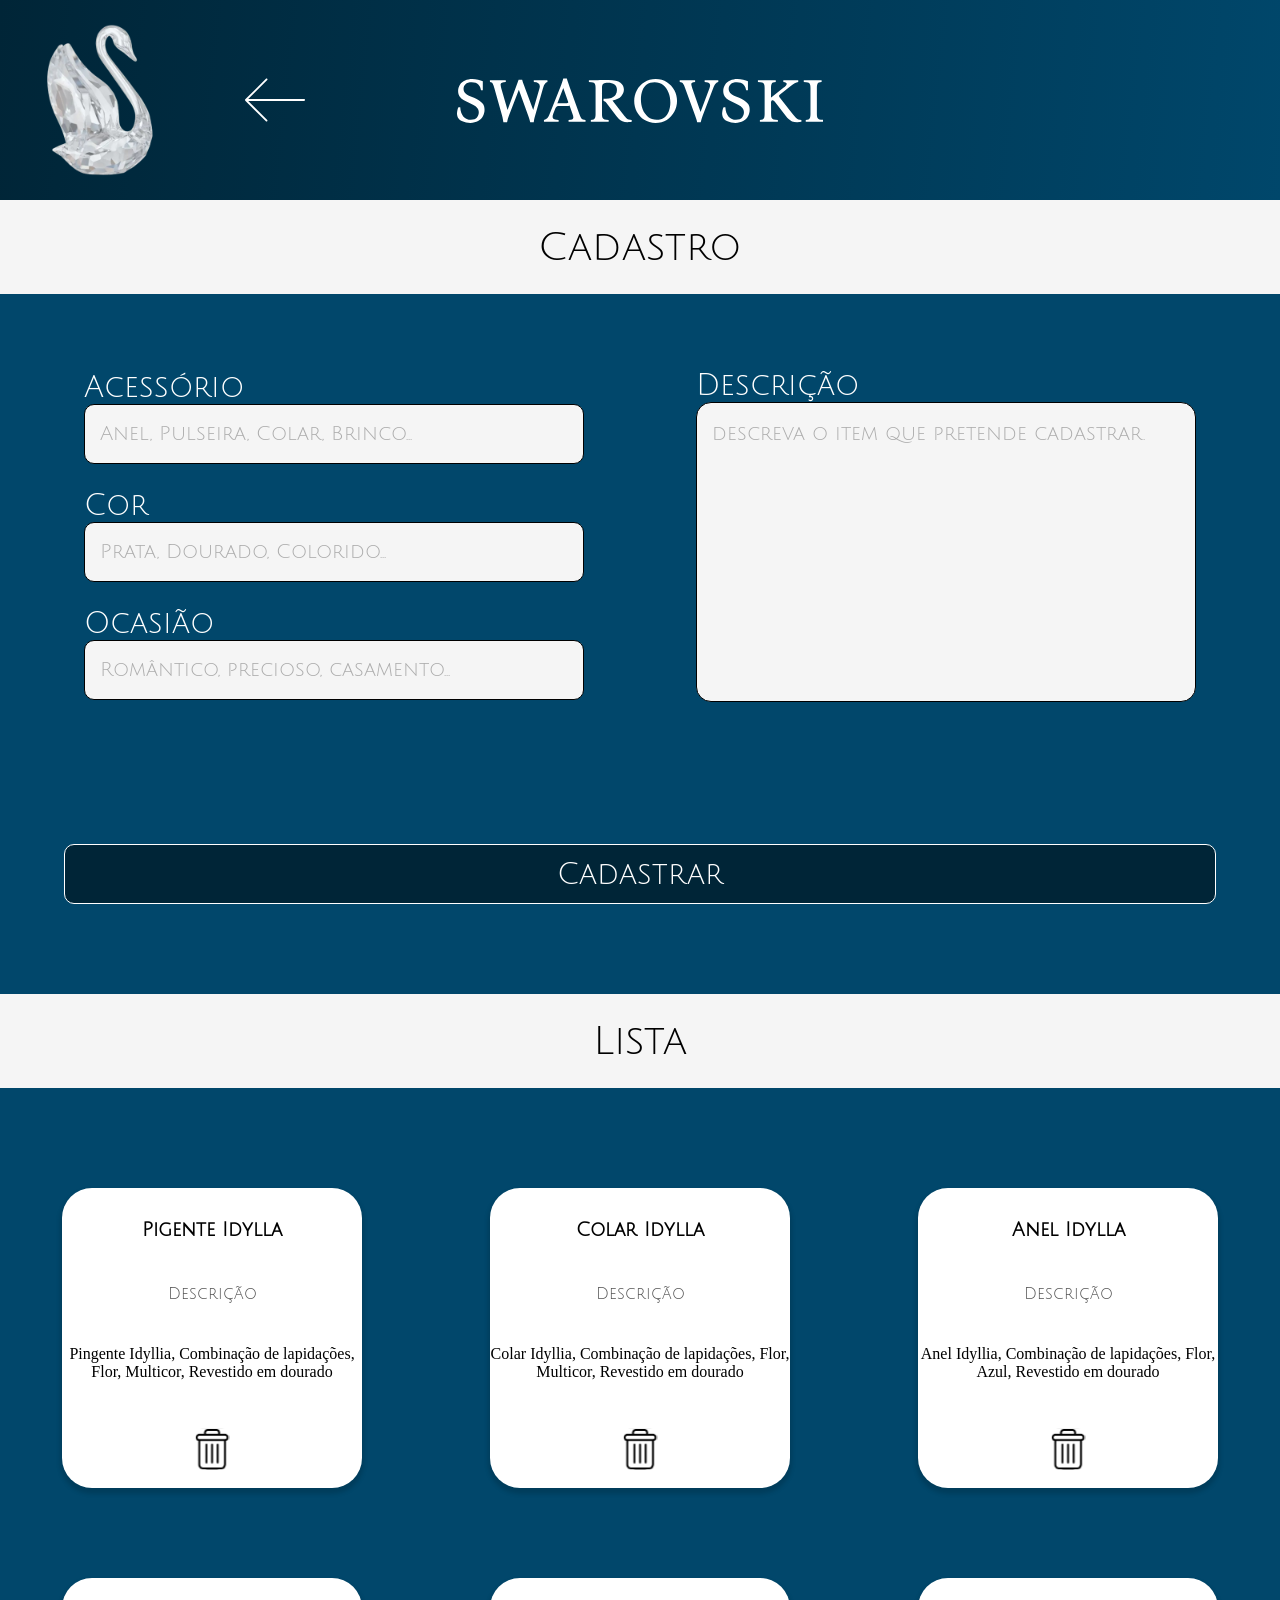
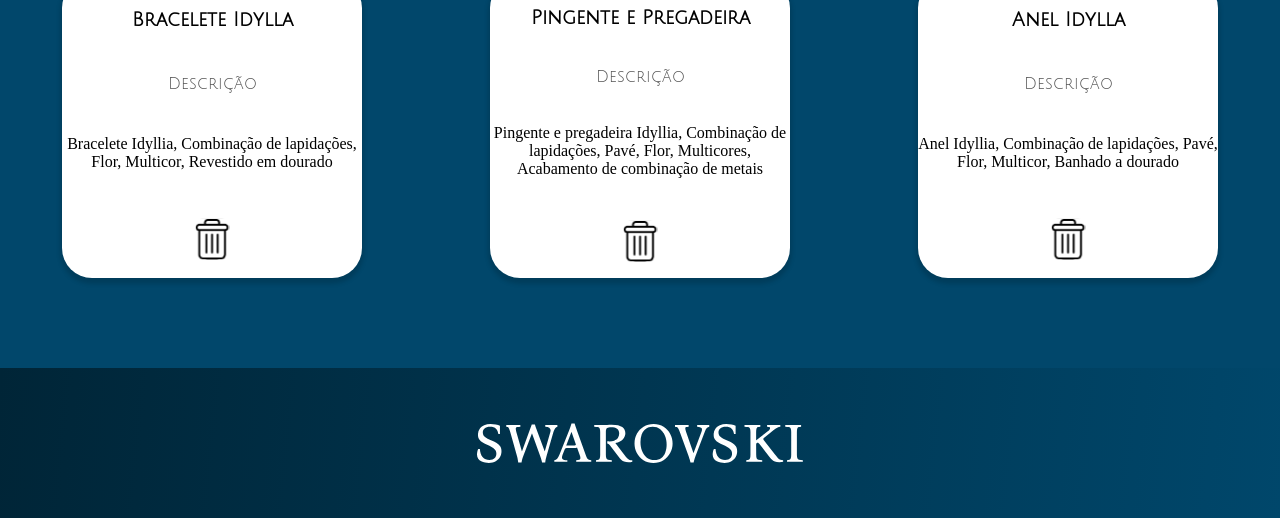
<file: index.html>
<!DOCTYPE html>
<html lang="py-br">
    
    <head>
        <meta charset="UTF-8">
        <meta name="viewport" content="width=device-width, initial-scale=1.0">
        
        <title>Cadastro e listagem</title>
        
        <link rel="stylesheet" href="style.css">
        
        <link rel="preconnect" href="https://fonts.googleapis.com">
        <link rel="preconnect" href="https://fonts.gstatic.com" crossorigin>
        <link href="https://fonts.googleapis.com/css2?family=Julius+Sans+One&display=swap" rel="stylesheet">
        
    </head>
    
    <body>
        
        <header>
            
            <section class="container_cabeçalho">
                
                <div class="conteudo_cabeçalho">
                    
                    <img src="./assets/cisne-removebg-preview.png" alt="cisne de cristal, simbolo da Swarovski">
                    
                    <svg class="seta" xmlns="http://www.w3.org/2000/svg"
                    viewBox="0 0 512 512"><!--! Font Awesome Pro 7.0.1 by @fontawesome - https://fontawesome.com License - https://fontawesome.com/license (Commercial License) Copyright 2025 Fonticons, Inc. -->
                    <path fill="currentColor"
                    d="M2.3 250.3c-3.1 3.1-3.1 8.2 0 11.3l176 176c3.1 3.1 8.2 3.1 11.3 0s3.1-8.2 0-11.3L27.3 264 504 264c4.4 0 8-3.6 8-8s-3.6-8-8-8L27.3 248 189.7 85.7c3.1-3.1 3.1-8.2 0-11.3s-8.2-3.1-11.3 0l-176 176z" />
                    
                    
                </svg>
            </div>
            
            <svg class="logo" viewBox="0 0 595 73" fill="none" xmlns="http://www.w3.org/2000/svg">
                <path
                    d="M21.5145 72.8055C19.4665 72.8055 17.2052 72.5922 14.7305 72.1655C12.2558 71.7388 9.90917 70.9708 7.6905 69.8615C5.47183 68.6668 3.63717 67.0882 2.1865 65.1255C0.735833 63.0775 0.0105 60.5175 0.0105 57.4455C0.0105 55.8242 0.223833 54.0748 0.6505 52.1975C1.07717 50.3202 1.63183 48.7842 2.3145 47.5895H5.2585C5.68517 54.2455 7.4345 59.2802 10.5065 62.6935C13.5785 66.0215 17.5892 67.6855 22.5385 67.6855C27.1465 67.6855 30.4318 66.4908 32.3945 64.1015C34.3572 61.7122 35.3385 59.0242 35.3385 56.0375C35.3385 52.9655 34.5278 50.4908 32.9065 48.6135C31.2852 46.6508 29.1945 45.0295 26.6345 43.7495C24.0745 42.3842 21.3865 41.1042 18.5705 39.9095C15.7545 38.7148 13.0665 37.3495 10.5065 35.8135C7.9465 34.2775 5.85583 32.3575 4.2345 30.0535C2.61317 27.7495 1.8025 24.8055 1.8025 21.2215C1.8025 17.2108 2.78383 13.7548 4.7465 10.8535C6.7945 7.95216 9.56783 5.7335 13.0665 4.19749C16.5652 2.57616 20.4478 1.7655 24.7145 1.7655C27.8718 1.7655 31.0292 2.10683 34.1865 2.7895C37.3438 3.47216 39.9038 4.28283 41.8665 5.2215V20.0695H38.9225C38.4105 16.0588 36.9598 12.8588 34.5705 10.4695C32.2665 8.08016 28.7252 6.8855 23.9465 6.8855C19.3385 6.8855 15.9678 7.9095 13.8345 9.9575C11.7012 11.9202 10.6345 14.3522 10.6345 17.2535C10.6345 20.0695 11.4452 22.3735 13.0665 24.1655C14.6878 25.8722 16.7785 27.3655 19.3385 28.6455C21.9838 29.8402 24.7572 31.0348 27.6585 32.2295C30.5598 33.3388 33.2905 34.7042 35.8505 36.3255C38.4958 37.8615 40.6292 39.8668 42.2505 42.3415C43.8718 44.7308 44.6825 47.8455 44.6825 51.6855C44.6825 55.4402 43.7865 58.9388 41.9945 62.1815C40.2878 65.3388 37.6852 67.8988 34.1865 69.8615C30.7732 71.8242 26.5492 72.8055 21.5145 72.8055ZM75.2425 71.9095C74.9012 69.6908 74.6025 67.8562 74.3465 66.4055C74.1758 64.8695 73.7492 62.9922 73.0665 60.7735L60.6505 16.4855C59.7972 13.4988 59.0292 11.3655 58.3465 10.0855C57.7492 8.72016 57.0665 7.82416 56.2985 7.3975C55.6158 6.97083 54.6772 6.71483 53.4825 6.62949L53.3545 3.68549H79.0825L79.2105 6.62949C76.3945 6.71483 74.3038 7.01349 72.9385 7.52549C71.6585 7.95216 70.9332 8.84816 70.7625 10.2135C70.6772 11.4935 71.0185 13.5842 71.7865 16.4855L81.8985 51.4295H82.1545L99.9465 2.66149H105.707C106.389 5.05083 107.115 7.35483 107.883 9.57349C108.736 11.7922 109.589 14.0962 110.443 16.4855L123.499 51.5575H123.755L133.867 16.4855C135.659 10.2562 132.587 6.97083 124.651 6.62949L124.523 3.68549H146.667L146.795 6.62949C143.808 6.97083 141.376 10.2562 139.499 16.4855L126.826 60.7735C126.229 62.9068 125.76 64.7415 125.419 66.2775C125.077 67.8135 124.779 69.6908 124.523 71.9095H118.763C118.251 69.6908 117.781 67.8562 117.354 66.4055C116.928 64.8695 116.288 62.9922 115.435 60.7735L100.459 19.3015H100.203L84.3305 60.7735C83.4772 63.1628 82.8372 65.0828 82.4105 66.5335C82.0692 67.8988 81.6852 69.6908 81.2585 71.9095H75.2425ZM198.285 58.0855C199.394 61.1575 200.375 63.3762 201.229 64.7415C202.167 66.0215 203.191 66.8322 204.301 67.1735C205.41 67.5148 206.818 67.7708 208.525 67.9415V70.8855H181.005V67.9415C183.479 67.7708 185.357 67.5148 186.637 67.1735C187.917 66.7468 188.599 65.8508 188.685 64.4855C188.855 63.1202 188.386 60.9868 187.277 58.0855L182.541 44.5175C182.114 44.9442 181.474 45.2428 180.621 45.4135C179.767 45.4988 178.871 45.5415 177.933 45.5415H166.029C164.237 45.5415 162.871 45.7548 161.933 46.1815C160.994 46.6082 160.226 47.6322 159.628 49.2535L156.173 58.0855C154.893 61.4988 154.807 63.9735 155.917 65.5095C157.111 66.9602 160.098 67.7708 164.877 67.9415V70.8855H141.069V67.9415C143.117 67.7708 144.866 66.9175 146.317 65.3815C147.767 63.8455 149.133 61.4135 150.413 58.0855L168.077 13.6695C168.93 11.5362 169.698 9.40283 170.381 7.2695C171.149 5.13616 171.831 2.96016 172.429 0.741493H178.189C178.786 2.96016 179.469 5.13616 180.237 7.2695C181.005 9.40283 181.73 11.5362 182.413 13.6695L198.285 58.0855ZM177.805 40.9335C179.085 40.9335 179.895 40.7202 180.237 40.2935C180.578 39.7815 180.45 38.8002 179.853 37.3495L172.557 16.6135H172.301L162.701 41.4455C163.127 41.1895 163.597 41.0615 164.109 41.0615C164.706 40.9762 165.346 40.9335 166.029 40.9335H177.805ZM276.912 71.6535C273.413 71.6535 270.554 71.1842 268.336 70.2455C266.117 69.3068 264.24 68.0695 262.704 66.5335C261.253 64.9975 259.845 63.3335 258.48 61.5415L242.479 40.6775C241.541 39.3975 240.73 38.5442 240.048 38.1175C239.45 37.6908 238.682 37.4348 237.744 37.3495V33.5095C242.949 33.9362 247.13 33.5522 250.288 32.3575C253.53 31.1628 255.877 29.4135 257.328 27.1095C258.778 24.7202 259.504 22.1175 259.504 19.3015C259.504 15.1202 258.181 12.1335 255.536 10.3415C252.89 8.5495 249.349 7.6535 244.912 7.6535C241.584 7.6535 239.109 8.1655 237.488 9.1895C235.952 10.1282 235.184 12.5602 235.184 16.4855V58.0855C235.184 60.9868 235.482 63.1202 236.08 64.4855C236.677 65.8508 237.744 66.7468 239.28 67.1735C240.901 67.6002 243.162 67.8562 246.064 67.9415V70.8855H217.135V67.9415C219.013 67.8562 220.506 67.6002 221.616 67.1735C222.725 66.7468 223.536 65.8508 224.048 64.4855C224.56 63.1202 224.816 60.9868 224.816 58.0855V16.4855C224.816 13.4988 224.517 11.3655 223.92 10.0855C223.322 8.72016 222.256 7.82416 220.72 7.3975C219.184 6.97083 216.922 6.71483 213.936 6.62949V3.68549H224.816C230.106 3.68549 234.288 3.60016 237.36 3.4295C240.432 3.17349 243.248 3.04549 245.808 3.04549C254.938 3.04549 261.381 4.53883 265.136 7.52549C268.89 10.5122 270.768 14.2668 270.768 18.7895C270.768 22.7148 269.317 26.2988 266.416 29.5415C263.6 32.7842 258.949 35.0882 252.464 36.4535V36.7095L268.464 57.7015C270.768 60.6882 272.645 62.9068 274.096 64.3575C275.632 65.8082 277.082 66.7895 278.448 67.3015C279.898 67.7282 281.562 67.9415 283.44 67.9415V70.8855C282.33 71.2268 281.221 71.4402 280.112 71.5255C279.002 71.6108 277.936 71.6535 276.912 71.6535ZM322.291 1.7655C329.373 1.7655 335.475 3.42949 340.595 6.75749C345.8 10.0855 349.811 14.4802 352.627 19.9415C355.528 25.3175 356.979 31.1202 356.979 37.3495C356.979 43.6642 355.485 49.5095 352.499 54.8855C349.597 60.2615 345.544 64.6135 340.339 67.9415C335.133 71.1842 329.032 72.8055 322.035 72.8055C315.037 72.8055 308.936 71.1415 303.731 67.8135C298.611 64.4855 294.6 60.1335 291.699 54.7575C288.883 49.2962 287.475 43.4508 287.475 37.2215C287.475 30.9068 288.925 25.0615 291.827 19.6855C294.728 14.3095 298.781 10.0002 303.987 6.75749C309.277 3.42949 315.379 1.7655 322.291 1.7655ZM323.827 67.6855C329.032 67.6855 333.256 66.4482 336.499 63.9735C339.741 61.4135 342.131 58.0428 343.667 53.8615C345.288 49.5948 346.099 44.9442 346.099 39.9095C346.099 33.8508 345.075 28.3468 343.027 23.3975C341.064 18.3628 338.205 14.3522 334.451 11.3655C330.696 8.37883 326.088 6.8855 320.627 6.8855C315.421 6.8855 311.155 8.1655 307.827 10.7255C304.584 13.2002 302.195 16.5282 300.659 20.7095C299.123 24.8908 298.355 29.5415 298.355 34.6615C298.355 40.7202 299.336 46.2668 301.299 51.3015C303.347 56.2508 306.248 60.2188 310.003 63.2055C313.843 66.1922 318.451 67.6855 323.827 67.6855ZM389.604 71.9095C389.092 69.6908 388.58 67.8135 388.068 66.2775C387.556 64.7415 386.958 62.9068 386.276 60.7735L370.148 16.4855C369.124 13.4135 368.185 11.2375 367.332 9.9575C366.478 8.59216 365.582 7.73883 364.644 7.3975C363.79 6.97083 362.681 6.71483 361.316 6.62949V3.68549H386.276V6.62949C384.057 6.71483 382.436 7.01349 381.412 7.52549C380.473 7.95216 380.046 8.84816 380.132 10.2135C380.217 11.4935 380.729 13.5842 381.668 16.4855L394.979 54.7575H395.236L409.572 16.4855C410.852 13.2428 410.937 10.8535 409.828 9.31749C408.718 7.69616 406.03 6.80016 401.764 6.62949V3.68549H423.908V6.62949C422.286 6.80016 420.793 7.6535 419.428 9.1895C418.148 10.6402 416.868 13.0722 415.588 16.4855L398.692 60.7735C397.838 62.9922 397.198 64.8695 396.772 66.4055C396.345 67.8562 395.876 69.6908 395.364 71.9095H389.604ZM451.64 72.8055C449.592 72.8055 447.33 72.5922 444.856 72.1655C442.381 71.7388 440.034 70.9708 437.816 69.8615C435.597 68.6668 433.762 67.0882 432.312 65.1255C430.861 63.0775 430.135 60.5175 430.135 57.4455C430.135 55.8242 430.349 54.0748 430.776 52.1975C431.202 50.3202 431.757 48.7842 432.44 47.5895H435.384C435.81 54.2455 437.56 59.2802 440.632 62.6935C443.704 66.0215 447.714 67.6855 452.664 67.6855C457.272 67.6855 460.557 66.4908 462.52 64.1015C464.482 61.7122 465.464 59.0242 465.464 56.0375C465.464 52.9655 464.653 50.4908 463.032 48.6135C461.41 46.6508 459.32 45.0295 456.76 43.7495C454.2 42.3842 451.512 41.1042 448.696 39.9095C445.88 38.7148 443.192 37.3495 440.632 35.8135C438.072 34.2775 435.981 32.3575 434.36 30.0535C432.738 27.7495 431.928 24.8055 431.928 21.2215C431.928 17.2108 432.909 13.7548 434.872 10.8535C436.92 7.95216 439.693 5.7335 443.192 4.19749C446.69 2.57616 450.573 1.7655 454.84 1.7655C457.997 1.7655 461.154 2.10683 464.312 2.7895C467.469 3.47216 470.029 4.28283 471.992 5.2215V20.0695H469.048C468.536 16.0588 467.085 12.8588 464.696 10.4695C462.392 8.08016 458.85 6.8855 454.072 6.8855C449.464 6.8855 446.093 7.9095 443.96 9.9575C441.826 11.9202 440.76 14.3522 440.76 17.2535C440.76 20.0695 441.57 22.3735 443.192 24.1655C444.813 25.8722 446.904 27.3655 449.464 28.6455C452.109 29.8402 454.882 31.0348 457.784 32.2295C460.685 33.3388 463.416 34.7042 465.976 36.3255C468.621 37.8615 470.754 39.8668 472.376 42.3415C473.997 44.7308 474.808 47.8455 474.808 51.6855C474.808 55.4402 473.912 58.9388 472.12 62.1815C470.413 65.3388 467.81 67.8988 464.312 69.8615C460.898 71.8242 456.674 72.8055 451.64 72.8055ZM543.866 57.7015C546.084 60.5175 547.919 62.6935 549.37 64.2295C550.906 65.6802 552.356 66.6615 553.722 67.1735C555.172 67.6855 556.836 67.9415 558.714 67.9415V70.8855C556.58 71.3975 554.319 71.6535 551.93 71.6535C548.602 71.6535 545.828 71.2268 543.61 70.3735C541.476 69.4348 539.599 68.1975 537.978 66.6615C536.442 65.1255 534.948 63.4188 533.498 61.5415L516.602 39.7815C514.724 37.3922 513.231 36.1975 512.122 36.1975C511.439 36.1975 510.799 36.4535 510.202 36.9655C509.69 37.3922 509.434 38.3735 509.434 39.9095L509.562 58.0855C509.562 60.9868 509.818 63.1202 510.33 64.4855C510.927 65.8508 512.036 66.7468 513.658 67.1735C515.279 67.6002 517.583 67.8562 520.569 67.9415V70.8855H491.385V67.9415C493.263 67.8562 494.756 67.6002 495.866 67.1735C496.975 66.7468 497.786 65.8508 498.298 64.4855C498.81 63.1202 499.066 60.9868 499.066 58.0855V16.4855C499.066 13.4988 498.767 11.3655 498.17 10.0855C497.572 8.72016 496.506 7.82416 494.97 7.3975C493.434 6.97083 491.172 6.71483 488.186 6.62949V3.68549H517.114V6.62949C515.236 6.71483 513.743 6.97083 512.634 7.3975C511.524 7.82416 510.714 8.72016 510.202 10.0855C509.69 11.3655 509.434 13.4988 509.434 16.4855V31.4615H509.69L530.042 15.5895C532.175 13.8828 533.498 12.6028 534.01 11.7495C534.607 10.8962 534.906 10.1282 534.906 9.4455C534.906 8.59216 534.479 7.95216 533.626 7.52549C532.772 7.01349 531.364 6.71483 529.402 6.62949V3.68549H553.594V6.62949C551.716 6.80016 549.796 7.44016 547.834 8.5495C545.956 9.65883 543.652 11.2802 540.922 13.4135L523.514 27.3655C522.148 28.3895 522.148 29.7975 523.514 31.5895L543.866 57.7015ZM583.821 58.0855C583.821 60.9868 584.119 63.1202 584.717 64.4855C585.314 65.8508 586.381 66.7468 587.917 67.1735C589.538 67.6002 591.799 67.8562 594.701 67.9415V70.8855H565.773V67.9415C567.65 67.8562 569.143 67.6002 570.253 67.1735C571.362 66.7468 572.173 65.8508 572.685 64.4855C573.197 63.1202 573.453 60.9868 573.453 58.0855V16.4855C573.453 13.4988 573.154 11.3655 572.557 10.0855C571.959 8.72016 570.893 7.82416 569.357 7.3975C567.821 6.97083 565.559 6.71483 562.573 6.62949V3.68549H591.501V6.62949C589.623 6.71483 588.13 6.97083 587.021 7.3975C585.911 7.82416 585.101 8.72016 584.589 10.0855C584.077 11.3655 583.821 13.4988 583.821 16.4855V58.0855Z"
                    fill="white" />
                </svg>
                
            </section>
            
            
        </header>
        
        <main>
            
            <h2>Cadastro</h2>
            </div>
            
            <section class="container_cadastro">
            
            <div class="box_cadastro">
            
                <div class="coluna_cadastro1">
                    <label for="acessorio">Acessório</label>
                    <input type="text" name="" id="acessorio" placeholder="Anel, Pulseira, Colar, Brinco...">
            
                    <label for="cor">Cor</label>
                    <input type="text" name="" id="cor" placeholder="Prata, Dourado, Colorido...">
            
                    <label for="ocasião">Ocasião</label>
                    <input type="text" name="" id="ocasião" placeholder="Romântico, precioso, casamento...">
                </div>
            
                <div class="coluna_cadastro2">
                    <label for="Descrição">Descrição</label>
                    <textarea name="" id="Descrição" placeholder="descreva o item que pretende cadastrar."></textarea>
                </div>
            
            </div>
            <input type="button" value="Cadastrar">
            </section>

        <h2>Lista</h2>

        <section class="container_lista">
            
            <section class="cards">
                <div class="card">
                    <h3>Pigente Idylla</h3>
                    <div class="descrição">
                        Descrição
                    </div>
                    <p>Pingente Idyllia, Combinação de lapidações, Flor, Multicor, Revestido em dourado</p>
                    <svg width="35" height="50" viewBox="0 0 42 50" fill="none" xmlns="http://www.w3.org/2000/svg"
                        xmlns:xlink="http://www.w3.org/1999/xlink">
                        <rect x="0.790283" y="0.93927" width="40.3053" height="48.6443" fill="url(#pattern0_162_54)" />
                        <defs>
                            <pattern id="pattern0_162_54" patternContentUnits="objectBoundingBox" width="1" height="1">
                                <use xlink:href="#image0_162_54" transform="scale(0.00235722 0.00195312)" />
                            </pattern>
                            <image id="image0_162_54" width="512" height="512" preserveAspectRatio="none"
                                xlink:href="[data-uri]" />
                        </defs>
                    </svg>

                </div>

                <div class="card">
                    <h3>Colar Idylla</h3>
                    <div class="descrição">
                        Descrição
                    </div>
                    <p>Colar Idyllia, Combinação de lapidações, Flor, Multicor, Revestido em dourado</p>
                    <svg width="35" height="50" viewBox="0 0 42 50" fill="none" xmlns="http://www.w3.org/2000/svg"
                        xmlns:xlink="http://www.w3.org/1999/xlink">
                        <rect x="0.790283" y="0.93927" width="40.3053" height="48.6443" fill="url(#pattern0_162_54)" />
                        <defs>
                            <pattern id="pattern0_162_54" patternContentUnits="objectBoundingBox" width="1" height="1">
                                <use xlink:href="#image0_162_54" transform="scale(0.00235722 0.00195312)" />
                            </pattern>
                            <image id="image0_162_54" width="512" height="512" preserveAspectRatio="none"
                                xlink:href="[data-uri]" />
                        </defs>
                    </svg>
                </div>

                <div class="card">
                    <h3>Anel Idylla</h3>
                    <div class="descrição">
                        Descrição
                    </div>
                    <p>Anel Idyllia, Combinação de lapidações, Flor, Azul, Revestido em dourado</p>
                    <svg width="35" height="50" viewBox="0 0 42 50" fill="none" xmlns="http://www.w3.org/2000/svg"
                        xmlns:xlink="http://www.w3.org/1999/xlink">
                        <rect x="0.790283" y="0.93927" width="40.3053" height="48.6443" fill="url(#pattern0_162_54)" />
                        <defs>
                            <pattern id="pattern0_162_54" patternContentUnits="objectBoundingBox" width="1" height="1">
                                <use xlink:href="#image0_162_54" transform="scale(0.00235722 0.00195312)" />
                            </pattern>
                            <image id="image0_162_54" width="512" height="512" preserveAspectRatio="none"
                                xlink:href="[data-uri]" />
                        </defs>
                    </svg>
                </div>

                <div class="card">
                    <h3>Bracelete Idylla</h3>
                    <div class="descrição">
                        Descrição
                    </div>
                    <p>Bracelete Idyllia, Combinação de lapidações, Flor, Multicor, Revestido em dourado</p>
                    <svg width="35" height="50" viewBox="0 0 42 50" fill="none" xmlns="http://www.w3.org/2000/svg"
                        xmlns:xlink="http://www.w3.org/1999/xlink">
                        <rect x="0.790283" y="0.93927" width="40.3053" height="48.6443" fill="url(#pattern0_162_54)" />
                        <defs>
                            <pattern id="pattern0_162_54" patternContentUnits="objectBoundingBox" width="1" height="1">
                                <use xlink:href="#image0_162_54" transform="scale(0.00235722 0.00195312)" />
                            </pattern>
                            <image id="image0_162_54" width="512" height="512" preserveAspectRatio="none"
                                xlink:href="[data-uri]" />
                        </defs>
                    </svg>
                </div>

                <div class="card">
                    <h3>Pingente e Pregadeira</h3>
                    <div class="descrição">
                        Descrição
                    </div>
                    <p>Pingente e pregadeira Idyllia, Combinação de lapidações, Pavé, Flor, Multicores, Acabamento de
                        combinação de metais</p>
                    <svg width="35" height="50" viewBox="0 0 42 50" fill="none" xmlns="http://www.w3.org/2000/svg"
                        xmlns:xlink="http://www.w3.org/1999/xlink">
                        <rect x="0.790283" y="0.93927" width="40.3053" height="48.6443" fill="url(#pattern0_162_54)" />
                        <defs>
                            <pattern id="pattern0_162_54" patternContentUnits="objectBoundingBox" width="1" height="1">
                                <use xlink:href="#image0_162_54" transform="scale(0.00235722 0.00195312)" />
                            </pattern>
                            <image id="image0_162_54" width="512" height="512" preserveAspectRatio="none"
                                xlink:href="[data-uri]" />
                        </defs>
                    </svg>
                </div>

                <div class="card">
                    <h3>Anel Idylla</h3>
                    <div class="descrição">
                        Descrição
                    </div>
                    <p>Anel Idyllia, Combinação de lapidações, Pavé, Flor, Multicor, Banhado a dourado</p>
                    <svg width="35" height="50" viewBox="0 0 42 50" fill="none" xmlns="http://www.w3.org/2000/svg"
                        xmlns:xlink="http://www.w3.org/1999/xlink">
                        <rect x="0.790283" y="0.93927" width="40.3053" height="48.6443" fill="url(#pattern0_162_54)" />
                        <defs>
                            <pattern id="pattern0_162_54" patternContentUnits="objectBoundingBox" width="1" height="1">
                                <use xlink:href="#image0_162_54" transform="scale(0.00235722 0.00195312)" />
                            </pattern>
                            <image id="image0_162_54" width="512" height="512" preserveAspectRatio="none"
                                xlink:href="[data-uri]" />
                        </defs>
                    </svg>
                </div>
                
            </section>

        </section>

        <div class="titulo_cadastro">
            <svg class="seta_cadastro" xmlns="http://www.w3.org/2000/svg"
                viewBox="0 0 512 512"><!--! Font Awesome Pro 7.0.1 by @fontawesome - https://fontawesome.com License - https://fontawesome.com/license (Commercial License) Copyright 2025 Fonticons, Inc. -->
                <path fill="currentColor"
                    d="M2.3 250.3c-3.1 3.1-3.1 8.2 0 11.3l176 176c3.1 3.1 8.2 3.1 11.3 0s3.1-8.2 0-11.3L27.3 264 504 264c4.4 0 8-3.6 8-8s-3.6-8-8-8L27.3 248 189.7 85.7c3.1-3.1 3.1-8.2 0-11.3s-8.2-3.1-11.3 0l-176 176z" />
            </svg>


        
    </main>

    <footer>
        <svg class="logo" viewBox="0 0 595 73" fill="none" xmlns="http://www.w3.org/2000/svg">
            <path
                d="M21.5145 72.8055C19.4665 72.8055 17.2052 72.5922 14.7305 72.1655C12.2558 71.7388 9.90917 70.9708 7.6905 69.8615C5.47183 68.6668 3.63717 67.0882 2.1865 65.1255C0.735833 63.0775 0.0105 60.5175 0.0105 57.4455C0.0105 55.8242 0.223833 54.0748 0.6505 52.1975C1.07717 50.3202 1.63183 48.7842 2.3145 47.5895H5.2585C5.68517 54.2455 7.4345 59.2802 10.5065 62.6935C13.5785 66.0215 17.5892 67.6855 22.5385 67.6855C27.1465 67.6855 30.4318 66.4908 32.3945 64.1015C34.3572 61.7122 35.3385 59.0242 35.3385 56.0375C35.3385 52.9655 34.5278 50.4908 32.9065 48.6135C31.2852 46.6508 29.1945 45.0295 26.6345 43.7495C24.0745 42.3842 21.3865 41.1042 18.5705 39.9095C15.7545 38.7148 13.0665 37.3495 10.5065 35.8135C7.9465 34.2775 5.85583 32.3575 4.2345 30.0535C2.61317 27.7495 1.8025 24.8055 1.8025 21.2215C1.8025 17.2108 2.78383 13.7548 4.7465 10.8535C6.7945 7.95216 9.56783 5.7335 13.0665 4.19749C16.5652 2.57616 20.4478 1.7655 24.7145 1.7655C27.8718 1.7655 31.0292 2.10683 34.1865 2.7895C37.3438 3.47216 39.9038 4.28283 41.8665 5.2215V20.0695H38.9225C38.4105 16.0588 36.9598 12.8588 34.5705 10.4695C32.2665 8.08016 28.7252 6.8855 23.9465 6.8855C19.3385 6.8855 15.9678 7.9095 13.8345 9.9575C11.7012 11.9202 10.6345 14.3522 10.6345 17.2535C10.6345 20.0695 11.4452 22.3735 13.0665 24.1655C14.6878 25.8722 16.7785 27.3655 19.3385 28.6455C21.9838 29.8402 24.7572 31.0348 27.6585 32.2295C30.5598 33.3388 33.2905 34.7042 35.8505 36.3255C38.4958 37.8615 40.6292 39.8668 42.2505 42.3415C43.8718 44.7308 44.6825 47.8455 44.6825 51.6855C44.6825 55.4402 43.7865 58.9388 41.9945 62.1815C40.2878 65.3388 37.6852 67.8988 34.1865 69.8615C30.7732 71.8242 26.5492 72.8055 21.5145 72.8055ZM75.2425 71.9095C74.9012 69.6908 74.6025 67.8562 74.3465 66.4055C74.1758 64.8695 73.7492 62.9922 73.0665 60.7735L60.6505 16.4855C59.7972 13.4988 59.0292 11.3655 58.3465 10.0855C57.7492 8.72016 57.0665 7.82416 56.2985 7.3975C55.6158 6.97083 54.6772 6.71483 53.4825 6.62949L53.3545 3.68549H79.0825L79.2105 6.62949C76.3945 6.71483 74.3038 7.01349 72.9385 7.52549C71.6585 7.95216 70.9332 8.84816 70.7625 10.2135C70.6772 11.4935 71.0185 13.5842 71.7865 16.4855L81.8985 51.4295H82.1545L99.9465 2.66149H105.707C106.389 5.05083 107.115 7.35483 107.883 9.57349C108.736 11.7922 109.589 14.0962 110.443 16.4855L123.499 51.5575H123.755L133.867 16.4855C135.659 10.2562 132.587 6.97083 124.651 6.62949L124.523 3.68549H146.667L146.795 6.62949C143.808 6.97083 141.376 10.2562 139.499 16.4855L126.826 60.7735C126.229 62.9068 125.76 64.7415 125.419 66.2775C125.077 67.8135 124.779 69.6908 124.523 71.9095H118.763C118.251 69.6908 117.781 67.8562 117.354 66.4055C116.928 64.8695 116.288 62.9922 115.435 60.7735L100.459 19.3015H100.203L84.3305 60.7735C83.4772 63.1628 82.8372 65.0828 82.4105 66.5335C82.0692 67.8988 81.6852 69.6908 81.2585 71.9095H75.2425ZM198.285 58.0855C199.394 61.1575 200.375 63.3762 201.229 64.7415C202.167 66.0215 203.191 66.8322 204.301 67.1735C205.41 67.5148 206.818 67.7708 208.525 67.9415V70.8855H181.005V67.9415C183.479 67.7708 185.357 67.5148 186.637 67.1735C187.917 66.7468 188.599 65.8508 188.685 64.4855C188.855 63.1202 188.386 60.9868 187.277 58.0855L182.541 44.5175C182.114 44.9442 181.474 45.2428 180.621 45.4135C179.767 45.4988 178.871 45.5415 177.933 45.5415H166.029C164.237 45.5415 162.871 45.7548 161.933 46.1815C160.994 46.6082 160.226 47.6322 159.628 49.2535L156.173 58.0855C154.893 61.4988 154.807 63.9735 155.917 65.5095C157.111 66.9602 160.098 67.7708 164.877 67.9415V70.8855H141.069V67.9415C143.117 67.7708 144.866 66.9175 146.317 65.3815C147.767 63.8455 149.133 61.4135 150.413 58.0855L168.077 13.6695C168.93 11.5362 169.698 9.40283 170.381 7.2695C171.149 5.13616 171.831 2.96016 172.429 0.741493H178.189C178.786 2.96016 179.469 5.13616 180.237 7.2695C181.005 9.40283 181.73 11.5362 182.413 13.6695L198.285 58.0855ZM177.805 40.9335C179.085 40.9335 179.895 40.7202 180.237 40.2935C180.578 39.7815 180.45 38.8002 179.853 37.3495L172.557 16.6135H172.301L162.701 41.4455C163.127 41.1895 163.597 41.0615 164.109 41.0615C164.706 40.9762 165.346 40.9335 166.029 40.9335H177.805ZM276.912 71.6535C273.413 71.6535 270.554 71.1842 268.336 70.2455C266.117 69.3068 264.24 68.0695 262.704 66.5335C261.253 64.9975 259.845 63.3335 258.48 61.5415L242.479 40.6775C241.541 39.3975 240.73 38.5442 240.048 38.1175C239.45 37.6908 238.682 37.4348 237.744 37.3495V33.5095C242.949 33.9362 247.13 33.5522 250.288 32.3575C253.53 31.1628 255.877 29.4135 257.328 27.1095C258.778 24.7202 259.504 22.1175 259.504 19.3015C259.504 15.1202 258.181 12.1335 255.536 10.3415C252.89 8.5495 249.349 7.6535 244.912 7.6535C241.584 7.6535 239.109 8.1655 237.488 9.1895C235.952 10.1282 235.184 12.5602 235.184 16.4855V58.0855C235.184 60.9868 235.482 63.1202 236.08 64.4855C236.677 65.8508 237.744 66.7468 239.28 67.1735C240.901 67.6002 243.162 67.8562 246.064 67.9415V70.8855H217.135V67.9415C219.013 67.8562 220.506 67.6002 221.616 67.1735C222.725 66.7468 223.536 65.8508 224.048 64.4855C224.56 63.1202 224.816 60.9868 224.816 58.0855V16.4855C224.816 13.4988 224.517 11.3655 223.92 10.0855C223.322 8.72016 222.256 7.82416 220.72 7.3975C219.184 6.97083 216.922 6.71483 213.936 6.62949V3.68549H224.816C230.106 3.68549 234.288 3.60016 237.36 3.4295C240.432 3.17349 243.248 3.04549 245.808 3.04549C254.938 3.04549 261.381 4.53883 265.136 7.52549C268.89 10.5122 270.768 14.2668 270.768 18.7895C270.768 22.7148 269.317 26.2988 266.416 29.5415C263.6 32.7842 258.949 35.0882 252.464 36.4535V36.7095L268.464 57.7015C270.768 60.6882 272.645 62.9068 274.096 64.3575C275.632 65.8082 277.082 66.7895 278.448 67.3015C279.898 67.7282 281.562 67.9415 283.44 67.9415V70.8855C282.33 71.2268 281.221 71.4402 280.112 71.5255C279.002 71.6108 277.936 71.6535 276.912 71.6535ZM322.291 1.7655C329.373 1.7655 335.475 3.42949 340.595 6.75749C345.8 10.0855 349.811 14.4802 352.627 19.9415C355.528 25.3175 356.979 31.1202 356.979 37.3495C356.979 43.6642 355.485 49.5095 352.499 54.8855C349.597 60.2615 345.544 64.6135 340.339 67.9415C335.133 71.1842 329.032 72.8055 322.035 72.8055C315.037 72.8055 308.936 71.1415 303.731 67.8135C298.611 64.4855 294.6 60.1335 291.699 54.7575C288.883 49.2962 287.475 43.4508 287.475 37.2215C287.475 30.9068 288.925 25.0615 291.827 19.6855C294.728 14.3095 298.781 10.0002 303.987 6.75749C309.277 3.42949 315.379 1.7655 322.291 1.7655ZM323.827 67.6855C329.032 67.6855 333.256 66.4482 336.499 63.9735C339.741 61.4135 342.131 58.0428 343.667 53.8615C345.288 49.5948 346.099 44.9442 346.099 39.9095C346.099 33.8508 345.075 28.3468 343.027 23.3975C341.064 18.3628 338.205 14.3522 334.451 11.3655C330.696 8.37883 326.088 6.8855 320.627 6.8855C315.421 6.8855 311.155 8.1655 307.827 10.7255C304.584 13.2002 302.195 16.5282 300.659 20.7095C299.123 24.8908 298.355 29.5415 298.355 34.6615C298.355 40.7202 299.336 46.2668 301.299 51.3015C303.347 56.2508 306.248 60.2188 310.003 63.2055C313.843 66.1922 318.451 67.6855 323.827 67.6855ZM389.604 71.9095C389.092 69.6908 388.58 67.8135 388.068 66.2775C387.556 64.7415 386.958 62.9068 386.276 60.7735L370.148 16.4855C369.124 13.4135 368.185 11.2375 367.332 9.9575C366.478 8.59216 365.582 7.73883 364.644 7.3975C363.79 6.97083 362.681 6.71483 361.316 6.62949V3.68549H386.276V6.62949C384.057 6.71483 382.436 7.01349 381.412 7.52549C380.473 7.95216 380.046 8.84816 380.132 10.2135C380.217 11.4935 380.729 13.5842 381.668 16.4855L394.979 54.7575H395.236L409.572 16.4855C410.852 13.2428 410.937 10.8535 409.828 9.31749C408.718 7.69616 406.03 6.80016 401.764 6.62949V3.68549H423.908V6.62949C422.286 6.80016 420.793 7.6535 419.428 9.1895C418.148 10.6402 416.868 13.0722 415.588 16.4855L398.692 60.7735C397.838 62.9922 397.198 64.8695 396.772 66.4055C396.345 67.8562 395.876 69.6908 395.364 71.9095H389.604ZM451.64 72.8055C449.592 72.8055 447.33 72.5922 444.856 72.1655C442.381 71.7388 440.034 70.9708 437.816 69.8615C435.597 68.6668 433.762 67.0882 432.312 65.1255C430.861 63.0775 430.135 60.5175 430.135 57.4455C430.135 55.8242 430.349 54.0748 430.776 52.1975C431.202 50.3202 431.757 48.7842 432.44 47.5895H435.384C435.81 54.2455 437.56 59.2802 440.632 62.6935C443.704 66.0215 447.714 67.6855 452.664 67.6855C457.272 67.6855 460.557 66.4908 462.52 64.1015C464.482 61.7122 465.464 59.0242 465.464 56.0375C465.464 52.9655 464.653 50.4908 463.032 48.6135C461.41 46.6508 459.32 45.0295 456.76 43.7495C454.2 42.3842 451.512 41.1042 448.696 39.9095C445.88 38.7148 443.192 37.3495 440.632 35.8135C438.072 34.2775 435.981 32.3575 434.36 30.0535C432.738 27.7495 431.928 24.8055 431.928 21.2215C431.928 17.2108 432.909 13.7548 434.872 10.8535C436.92 7.95216 439.693 5.7335 443.192 4.19749C446.69 2.57616 450.573 1.7655 454.84 1.7655C457.997 1.7655 461.154 2.10683 464.312 2.7895C467.469 3.47216 470.029 4.28283 471.992 5.2215V20.0695H469.048C468.536 16.0588 467.085 12.8588 464.696 10.4695C462.392 8.08016 458.85 6.8855 454.072 6.8855C449.464 6.8855 446.093 7.9095 443.96 9.9575C441.826 11.9202 440.76 14.3522 440.76 17.2535C440.76 20.0695 441.57 22.3735 443.192 24.1655C444.813 25.8722 446.904 27.3655 449.464 28.6455C452.109 29.8402 454.882 31.0348 457.784 32.2295C460.685 33.3388 463.416 34.7042 465.976 36.3255C468.621 37.8615 470.754 39.8668 472.376 42.3415C473.997 44.7308 474.808 47.8455 474.808 51.6855C474.808 55.4402 473.912 58.9388 472.12 62.1815C470.413 65.3388 467.81 67.8988 464.312 69.8615C460.898 71.8242 456.674 72.8055 451.64 72.8055ZM543.866 57.7015C546.084 60.5175 547.919 62.6935 549.37 64.2295C550.906 65.6802 552.356 66.6615 553.722 67.1735C555.172 67.6855 556.836 67.9415 558.714 67.9415V70.8855C556.58 71.3975 554.319 71.6535 551.93 71.6535C548.602 71.6535 545.828 71.2268 543.61 70.3735C541.476 69.4348 539.599 68.1975 537.978 66.6615C536.442 65.1255 534.948 63.4188 533.498 61.5415L516.602 39.7815C514.724 37.3922 513.231 36.1975 512.122 36.1975C511.439 36.1975 510.799 36.4535 510.202 36.9655C509.69 37.3922 509.434 38.3735 509.434 39.9095L509.562 58.0855C509.562 60.9868 509.818 63.1202 510.33 64.4855C510.927 65.8508 512.036 66.7468 513.658 67.1735C515.279 67.6002 517.583 67.8562 520.569 67.9415V70.8855H491.385V67.9415C493.263 67.8562 494.756 67.6002 495.866 67.1735C496.975 66.7468 497.786 65.8508 498.298 64.4855C498.81 63.1202 499.066 60.9868 499.066 58.0855V16.4855C499.066 13.4988 498.767 11.3655 498.17 10.0855C497.572 8.72016 496.506 7.82416 494.97 7.3975C493.434 6.97083 491.172 6.71483 488.186 6.62949V3.68549H517.114V6.62949C515.236 6.71483 513.743 6.97083 512.634 7.3975C511.524 7.82416 510.714 8.72016 510.202 10.0855C509.69 11.3655 509.434 13.4988 509.434 16.4855V31.4615H509.69L530.042 15.5895C532.175 13.8828 533.498 12.6028 534.01 11.7495C534.607 10.8962 534.906 10.1282 534.906 9.4455C534.906 8.59216 534.479 7.95216 533.626 7.52549C532.772 7.01349 531.364 6.71483 529.402 6.62949V3.68549H553.594V6.62949C551.716 6.80016 549.796 7.44016 547.834 8.5495C545.956 9.65883 543.652 11.2802 540.922 13.4135L523.514 27.3655C522.148 28.3895 522.148 29.7975 523.514 31.5895L543.866 57.7015ZM583.821 58.0855C583.821 60.9868 584.119 63.1202 584.717 64.4855C585.314 65.8508 586.381 66.7468 587.917 67.1735C589.538 67.6002 591.799 67.8562 594.701 67.9415V70.8855H565.773V67.9415C567.65 67.8562 569.143 67.6002 570.253 67.1735C571.362 66.7468 572.173 65.8508 572.685 64.4855C573.197 63.1202 573.453 60.9868 573.453 58.0855V16.4855C573.453 13.4988 573.154 11.3655 572.557 10.0855C571.959 8.72016 570.893 7.82416 569.357 7.3975C567.821 6.97083 565.559 6.71483 562.573 6.62949V3.68549H591.501V6.62949C589.623 6.71483 588.13 6.97083 587.021 7.3975C585.911 7.82416 585.101 8.72016 584.589 10.0855C584.077 11.3655 583.821 13.4988 583.821 16.4855V58.0855Z"
                fill="white" />
        </svg>
    </footer>
    
</body>

</html>
</file>
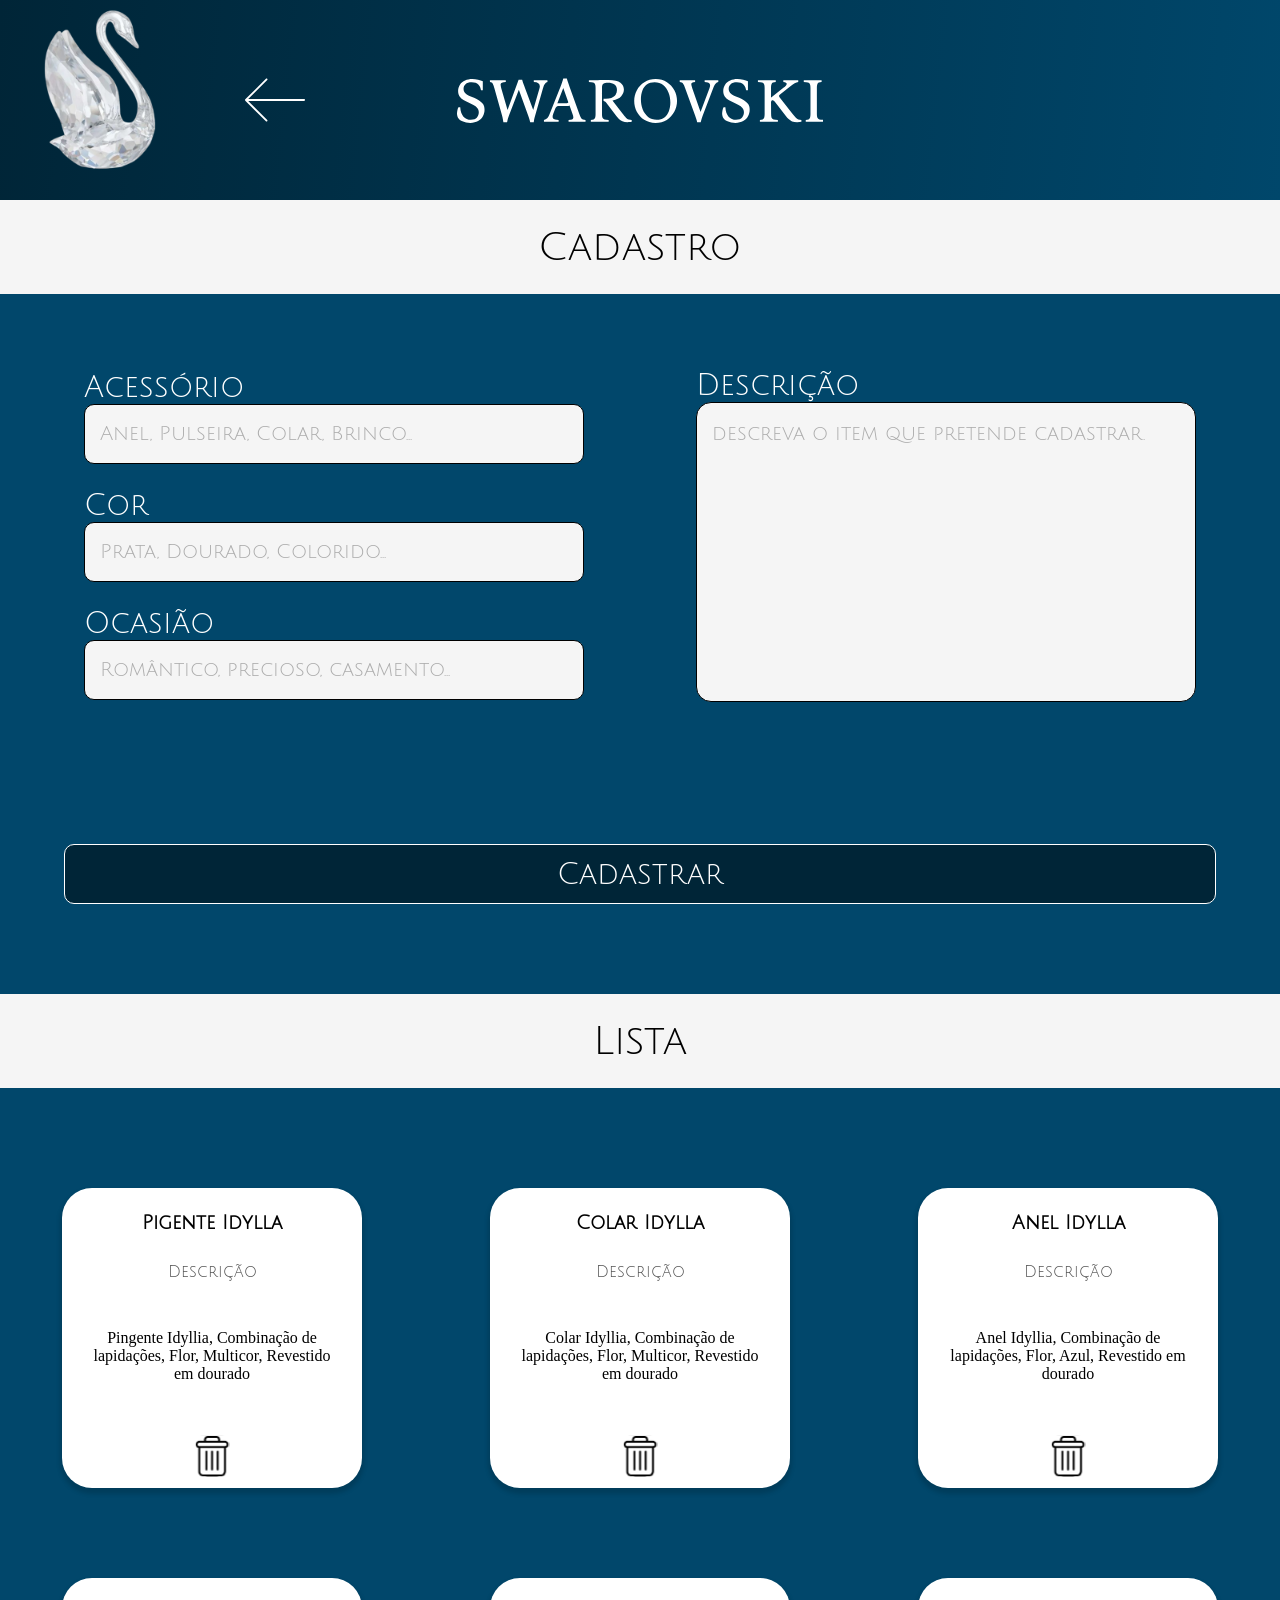
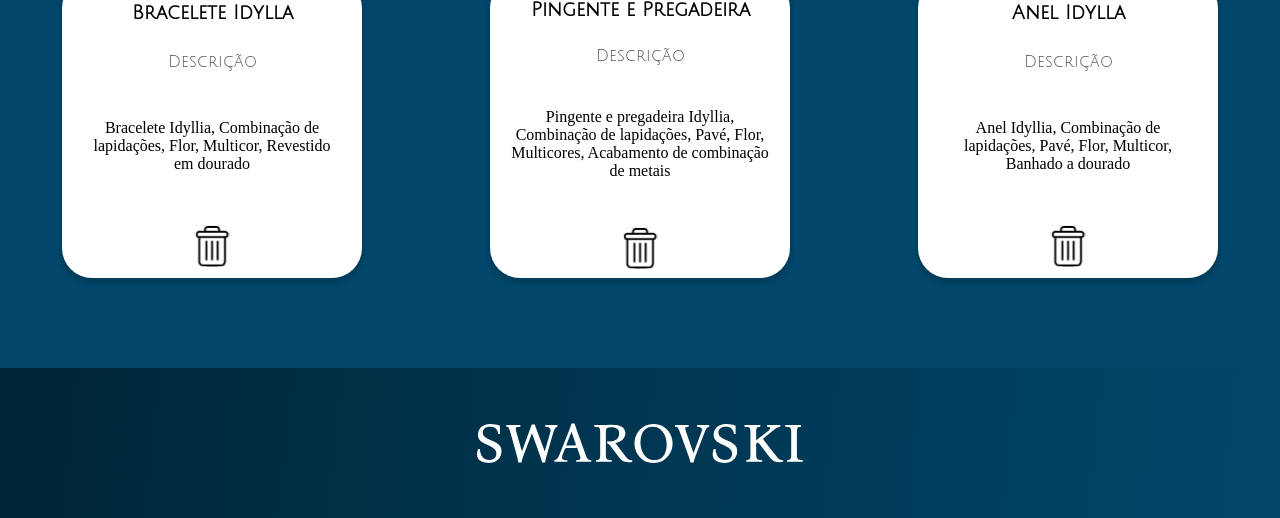
<file: Cadastro_Listagem/index.html>
<!DOCTYPE html>
<html lang="py-br">
    
    <head>
        <meta charset="UTF-8">
        <meta name="viewport" content="width=device-width, initial-scale=1.0">
        
        <title>Cadastro e listagem</title>
        
        <link rel="stylesheet" href="style.css">
        
        <link rel="preconnect" href="https://fonts.googleapis.com">
        <link rel="preconnect" href="https://fonts.gstatic.com" crossorigin>
        <link href="https://fonts.googleapis.com/css2?family=Julius+Sans+One&display=swap" rel="stylesheet">
        
    </head>
    
    <body>
        
        <header>
            
            <section class="container_cabeçalho">
                
                <div class="conteudo_cabeçalho">
                    
                    <img src="../assets/cisnei-logo.png" alt="cisne de cristal, simbolo da Swarovski">
                    
                    <svg class="seta" xmlns="http://www.w3.org/2000/svg"
                    viewBox="0 0 512 512"><!--! Font Awesome Pro 7.0.1 by @fontawesome - https://fontawesome.com License - https://fontawesome.com/license (Commercial License) Copyright 2025 Fonticons, Inc. -->
                    <path fill="currentColor"
                    d="M2.3 250.3c-3.1 3.1-3.1 8.2 0 11.3l176 176c3.1 3.1 8.2 3.1 11.3 0s3.1-8.2 0-11.3L27.3 264 504 264c4.4 0 8-3.6 8-8s-3.6-8-8-8L27.3 248 189.7 85.7c3.1-3.1 3.1-8.2 0-11.3s-8.2-3.1-11.3 0l-176 176z" />
                    
                    
                </svg>
            </div>
            
            <svg class="logo" viewBox="0 0 595 73" fill="none" xmlns="http://www.w3.org/2000/svg">
                <path
                    d="M21.5145 72.8055C19.4665 72.8055 17.2052 72.5922 14.7305 72.1655C12.2558 71.7388 9.90917 70.9708 7.6905 69.8615C5.47183 68.6668 3.63717 67.0882 2.1865 65.1255C0.735833 63.0775 0.0105 60.5175 0.0105 57.4455C0.0105 55.8242 0.223833 54.0748 0.6505 52.1975C1.07717 50.3202 1.63183 48.7842 2.3145 47.5895H5.2585C5.68517 54.2455 7.4345 59.2802 10.5065 62.6935C13.5785 66.0215 17.5892 67.6855 22.5385 67.6855C27.1465 67.6855 30.4318 66.4908 32.3945 64.1015C34.3572 61.7122 35.3385 59.0242 35.3385 56.0375C35.3385 52.9655 34.5278 50.4908 32.9065 48.6135C31.2852 46.6508 29.1945 45.0295 26.6345 43.7495C24.0745 42.3842 21.3865 41.1042 18.5705 39.9095C15.7545 38.7148 13.0665 37.3495 10.5065 35.8135C7.9465 34.2775 5.85583 32.3575 4.2345 30.0535C2.61317 27.7495 1.8025 24.8055 1.8025 21.2215C1.8025 17.2108 2.78383 13.7548 4.7465 10.8535C6.7945 7.95216 9.56783 5.7335 13.0665 4.19749C16.5652 2.57616 20.4478 1.7655 24.7145 1.7655C27.8718 1.7655 31.0292 2.10683 34.1865 2.7895C37.3438 3.47216 39.9038 4.28283 41.8665 5.2215V20.0695H38.9225C38.4105 16.0588 36.9598 12.8588 34.5705 10.4695C32.2665 8.08016 28.7252 6.8855 23.9465 6.8855C19.3385 6.8855 15.9678 7.9095 13.8345 9.9575C11.7012 11.9202 10.6345 14.3522 10.6345 17.2535C10.6345 20.0695 11.4452 22.3735 13.0665 24.1655C14.6878 25.8722 16.7785 27.3655 19.3385 28.6455C21.9838 29.8402 24.7572 31.0348 27.6585 32.2295C30.5598 33.3388 33.2905 34.7042 35.8505 36.3255C38.4958 37.8615 40.6292 39.8668 42.2505 42.3415C43.8718 44.7308 44.6825 47.8455 44.6825 51.6855C44.6825 55.4402 43.7865 58.9388 41.9945 62.1815C40.2878 65.3388 37.6852 67.8988 34.1865 69.8615C30.7732 71.8242 26.5492 72.8055 21.5145 72.8055ZM75.2425 71.9095C74.9012 69.6908 74.6025 67.8562 74.3465 66.4055C74.1758 64.8695 73.7492 62.9922 73.0665 60.7735L60.6505 16.4855C59.7972 13.4988 59.0292 11.3655 58.3465 10.0855C57.7492 8.72016 57.0665 7.82416 56.2985 7.3975C55.6158 6.97083 54.6772 6.71483 53.4825 6.62949L53.3545 3.68549H79.0825L79.2105 6.62949C76.3945 6.71483 74.3038 7.01349 72.9385 7.52549C71.6585 7.95216 70.9332 8.84816 70.7625 10.2135C70.6772 11.4935 71.0185 13.5842 71.7865 16.4855L81.8985 51.4295H82.1545L99.9465 2.66149H105.707C106.389 5.05083 107.115 7.35483 107.883 9.57349C108.736 11.7922 109.589 14.0962 110.443 16.4855L123.499 51.5575H123.755L133.867 16.4855C135.659 10.2562 132.587 6.97083 124.651 6.62949L124.523 3.68549H146.667L146.795 6.62949C143.808 6.97083 141.376 10.2562 139.499 16.4855L126.826 60.7735C126.229 62.9068 125.76 64.7415 125.419 66.2775C125.077 67.8135 124.779 69.6908 124.523 71.9095H118.763C118.251 69.6908 117.781 67.8562 117.354 66.4055C116.928 64.8695 116.288 62.9922 115.435 60.7735L100.459 19.3015H100.203L84.3305 60.7735C83.4772 63.1628 82.8372 65.0828 82.4105 66.5335C82.0692 67.8988 81.6852 69.6908 81.2585 71.9095H75.2425ZM198.285 58.0855C199.394 61.1575 200.375 63.3762 201.229 64.7415C202.167 66.0215 203.191 66.8322 204.301 67.1735C205.41 67.5148 206.818 67.7708 208.525 67.9415V70.8855H181.005V67.9415C183.479 67.7708 185.357 67.5148 186.637 67.1735C187.917 66.7468 188.599 65.8508 188.685 64.4855C188.855 63.1202 188.386 60.9868 187.277 58.0855L182.541 44.5175C182.114 44.9442 181.474 45.2428 180.621 45.4135C179.767 45.4988 178.871 45.5415 177.933 45.5415H166.029C164.237 45.5415 162.871 45.7548 161.933 46.1815C160.994 46.6082 160.226 47.6322 159.628 49.2535L156.173 58.0855C154.893 61.4988 154.807 63.9735 155.917 65.5095C157.111 66.9602 160.098 67.7708 164.877 67.9415V70.8855H141.069V67.9415C143.117 67.7708 144.866 66.9175 146.317 65.3815C147.767 63.8455 149.133 61.4135 150.413 58.0855L168.077 13.6695C168.93 11.5362 169.698 9.40283 170.381 7.2695C171.149 5.13616 171.831 2.96016 172.429 0.741493H178.189C178.786 2.96016 179.469 5.13616 180.237 7.2695C181.005 9.40283 181.73 11.5362 182.413 13.6695L198.285 58.0855ZM177.805 40.9335C179.085 40.9335 179.895 40.7202 180.237 40.2935C180.578 39.7815 180.45 38.8002 179.853 37.3495L172.557 16.6135H172.301L162.701 41.4455C163.127 41.1895 163.597 41.0615 164.109 41.0615C164.706 40.9762 165.346 40.9335 166.029 40.9335H177.805ZM276.912 71.6535C273.413 71.6535 270.554 71.1842 268.336 70.2455C266.117 69.3068 264.24 68.0695 262.704 66.5335C261.253 64.9975 259.845 63.3335 258.48 61.5415L242.479 40.6775C241.541 39.3975 240.73 38.5442 240.048 38.1175C239.45 37.6908 238.682 37.4348 237.744 37.3495V33.5095C242.949 33.9362 247.13 33.5522 250.288 32.3575C253.53 31.1628 255.877 29.4135 257.328 27.1095C258.778 24.7202 259.504 22.1175 259.504 19.3015C259.504 15.1202 258.181 12.1335 255.536 10.3415C252.89 8.5495 249.349 7.6535 244.912 7.6535C241.584 7.6535 239.109 8.1655 237.488 9.1895C235.952 10.1282 235.184 12.5602 235.184 16.4855V58.0855C235.184 60.9868 235.482 63.1202 236.08 64.4855C236.677 65.8508 237.744 66.7468 239.28 67.1735C240.901 67.6002 243.162 67.8562 246.064 67.9415V70.8855H217.135V67.9415C219.013 67.8562 220.506 67.6002 221.616 67.1735C222.725 66.7468 223.536 65.8508 224.048 64.4855C224.56 63.1202 224.816 60.9868 224.816 58.0855V16.4855C224.816 13.4988 224.517 11.3655 223.92 10.0855C223.322 8.72016 222.256 7.82416 220.72 7.3975C219.184 6.97083 216.922 6.71483 213.936 6.62949V3.68549H224.816C230.106 3.68549 234.288 3.60016 237.36 3.4295C240.432 3.17349 243.248 3.04549 245.808 3.04549C254.938 3.04549 261.381 4.53883 265.136 7.52549C268.89 10.5122 270.768 14.2668 270.768 18.7895C270.768 22.7148 269.317 26.2988 266.416 29.5415C263.6 32.7842 258.949 35.0882 252.464 36.4535V36.7095L268.464 57.7015C270.768 60.6882 272.645 62.9068 274.096 64.3575C275.632 65.8082 277.082 66.7895 278.448 67.3015C279.898 67.7282 281.562 67.9415 283.44 67.9415V70.8855C282.33 71.2268 281.221 71.4402 280.112 71.5255C279.002 71.6108 277.936 71.6535 276.912 71.6535ZM322.291 1.7655C329.373 1.7655 335.475 3.42949 340.595 6.75749C345.8 10.0855 349.811 14.4802 352.627 19.9415C355.528 25.3175 356.979 31.1202 356.979 37.3495C356.979 43.6642 355.485 49.5095 352.499 54.8855C349.597 60.2615 345.544 64.6135 340.339 67.9415C335.133 71.1842 329.032 72.8055 322.035 72.8055C315.037 72.8055 308.936 71.1415 303.731 67.8135C298.611 64.4855 294.6 60.1335 291.699 54.7575C288.883 49.2962 287.475 43.4508 287.475 37.2215C287.475 30.9068 288.925 25.0615 291.827 19.6855C294.728 14.3095 298.781 10.0002 303.987 6.75749C309.277 3.42949 315.379 1.7655 322.291 1.7655ZM323.827 67.6855C329.032 67.6855 333.256 66.4482 336.499 63.9735C339.741 61.4135 342.131 58.0428 343.667 53.8615C345.288 49.5948 346.099 44.9442 346.099 39.9095C346.099 33.8508 345.075 28.3468 343.027 23.3975C341.064 18.3628 338.205 14.3522 334.451 11.3655C330.696 8.37883 326.088 6.8855 320.627 6.8855C315.421 6.8855 311.155 8.1655 307.827 10.7255C304.584 13.2002 302.195 16.5282 300.659 20.7095C299.123 24.8908 298.355 29.5415 298.355 34.6615C298.355 40.7202 299.336 46.2668 301.299 51.3015C303.347 56.2508 306.248 60.2188 310.003 63.2055C313.843 66.1922 318.451 67.6855 323.827 67.6855ZM389.604 71.9095C389.092 69.6908 388.58 67.8135 388.068 66.2775C387.556 64.7415 386.958 62.9068 386.276 60.7735L370.148 16.4855C369.124 13.4135 368.185 11.2375 367.332 9.9575C366.478 8.59216 365.582 7.73883 364.644 7.3975C363.79 6.97083 362.681 6.71483 361.316 6.62949V3.68549H386.276V6.62949C384.057 6.71483 382.436 7.01349 381.412 7.52549C380.473 7.95216 380.046 8.84816 380.132 10.2135C380.217 11.4935 380.729 13.5842 381.668 16.4855L394.979 54.7575H395.236L409.572 16.4855C410.852 13.2428 410.937 10.8535 409.828 9.31749C408.718 7.69616 406.03 6.80016 401.764 6.62949V3.68549H423.908V6.62949C422.286 6.80016 420.793 7.6535 419.428 9.1895C418.148 10.6402 416.868 13.0722 415.588 16.4855L398.692 60.7735C397.838 62.9922 397.198 64.8695 396.772 66.4055C396.345 67.8562 395.876 69.6908 395.364 71.9095H389.604ZM451.64 72.8055C449.592 72.8055 447.33 72.5922 444.856 72.1655C442.381 71.7388 440.034 70.9708 437.816 69.8615C435.597 68.6668 433.762 67.0882 432.312 65.1255C430.861 63.0775 430.135 60.5175 430.135 57.4455C430.135 55.8242 430.349 54.0748 430.776 52.1975C431.202 50.3202 431.757 48.7842 432.44 47.5895H435.384C435.81 54.2455 437.56 59.2802 440.632 62.6935C443.704 66.0215 447.714 67.6855 452.664 67.6855C457.272 67.6855 460.557 66.4908 462.52 64.1015C464.482 61.7122 465.464 59.0242 465.464 56.0375C465.464 52.9655 464.653 50.4908 463.032 48.6135C461.41 46.6508 459.32 45.0295 456.76 43.7495C454.2 42.3842 451.512 41.1042 448.696 39.9095C445.88 38.7148 443.192 37.3495 440.632 35.8135C438.072 34.2775 435.981 32.3575 434.36 30.0535C432.738 27.7495 431.928 24.8055 431.928 21.2215C431.928 17.2108 432.909 13.7548 434.872 10.8535C436.92 7.95216 439.693 5.7335 443.192 4.19749C446.69 2.57616 450.573 1.7655 454.84 1.7655C457.997 1.7655 461.154 2.10683 464.312 2.7895C467.469 3.47216 470.029 4.28283 471.992 5.2215V20.0695H469.048C468.536 16.0588 467.085 12.8588 464.696 10.4695C462.392 8.08016 458.85 6.8855 454.072 6.8855C449.464 6.8855 446.093 7.9095 443.96 9.9575C441.826 11.9202 440.76 14.3522 440.76 17.2535C440.76 20.0695 441.57 22.3735 443.192 24.1655C444.813 25.8722 446.904 27.3655 449.464 28.6455C452.109 29.8402 454.882 31.0348 457.784 32.2295C460.685 33.3388 463.416 34.7042 465.976 36.3255C468.621 37.8615 470.754 39.8668 472.376 42.3415C473.997 44.7308 474.808 47.8455 474.808 51.6855C474.808 55.4402 473.912 58.9388 472.12 62.1815C470.413 65.3388 467.81 67.8988 464.312 69.8615C460.898 71.8242 456.674 72.8055 451.64 72.8055ZM543.866 57.7015C546.084 60.5175 547.919 62.6935 549.37 64.2295C550.906 65.6802 552.356 66.6615 553.722 67.1735C555.172 67.6855 556.836 67.9415 558.714 67.9415V70.8855C556.58 71.3975 554.319 71.6535 551.93 71.6535C548.602 71.6535 545.828 71.2268 543.61 70.3735C541.476 69.4348 539.599 68.1975 537.978 66.6615C536.442 65.1255 534.948 63.4188 533.498 61.5415L516.602 39.7815C514.724 37.3922 513.231 36.1975 512.122 36.1975C511.439 36.1975 510.799 36.4535 510.202 36.9655C509.69 37.3922 509.434 38.3735 509.434 39.9095L509.562 58.0855C509.562 60.9868 509.818 63.1202 510.33 64.4855C510.927 65.8508 512.036 66.7468 513.658 67.1735C515.279 67.6002 517.583 67.8562 520.569 67.9415V70.8855H491.385V67.9415C493.263 67.8562 494.756 67.6002 495.866 67.1735C496.975 66.7468 497.786 65.8508 498.298 64.4855C498.81 63.1202 499.066 60.9868 499.066 58.0855V16.4855C499.066 13.4988 498.767 11.3655 498.17 10.0855C497.572 8.72016 496.506 7.82416 494.97 7.3975C493.434 6.97083 491.172 6.71483 488.186 6.62949V3.68549H517.114V6.62949C515.236 6.71483 513.743 6.97083 512.634 7.3975C511.524 7.82416 510.714 8.72016 510.202 10.0855C509.69 11.3655 509.434 13.4988 509.434 16.4855V31.4615H509.69L530.042 15.5895C532.175 13.8828 533.498 12.6028 534.01 11.7495C534.607 10.8962 534.906 10.1282 534.906 9.4455C534.906 8.59216 534.479 7.95216 533.626 7.52549C532.772 7.01349 531.364 6.71483 529.402 6.62949V3.68549H553.594V6.62949C551.716 6.80016 549.796 7.44016 547.834 8.5495C545.956 9.65883 543.652 11.2802 540.922 13.4135L523.514 27.3655C522.148 28.3895 522.148 29.7975 523.514 31.5895L543.866 57.7015ZM583.821 58.0855C583.821 60.9868 584.119 63.1202 584.717 64.4855C585.314 65.8508 586.381 66.7468 587.917 67.1735C589.538 67.6002 591.799 67.8562 594.701 67.9415V70.8855H565.773V67.9415C567.65 67.8562 569.143 67.6002 570.253 67.1735C571.362 66.7468 572.173 65.8508 572.685 64.4855C573.197 63.1202 573.453 60.9868 573.453 58.0855V16.4855C573.453 13.4988 573.154 11.3655 572.557 10.0855C571.959 8.72016 570.893 7.82416 569.357 7.3975C567.821 6.97083 565.559 6.71483 562.573 6.62949V3.68549H591.501V6.62949C589.623 6.71483 588.13 6.97083 587.021 7.3975C585.911 7.82416 585.101 8.72016 584.589 10.0855C584.077 11.3655 583.821 13.4988 583.821 16.4855V58.0855Z"
                    fill="white" />
                </svg>
                
            </section>
            
            
        </header>
        
        <main>
            
            <h2>Cadastro</h2>
            </div>
            
            <section class="container_cadastro">
            
            <div class="box_cadastro">
            
                <div class="coluna_cadastro1">
                    <label for="acessorio">Acessório</label>
                    <input type="text" name="" id="acessorio" placeholder="Anel, Pulseira, Colar, Brinco...">
            
                    <label for="cor">Cor</label>
                    <input type="text" name="" id="cor" placeholder="Prata, Dourado, Colorido...">
            
                    <label for="ocasião">Ocasião</label>
                    <input type="text" name="" id="ocasião" placeholder="Romântico, precioso, casamento...">
                </div>
            
                <div class="coluna_cadastro2">
                    <label for="Descrição">Descrição</label>
                    <textarea name="" id="Descrição" placeholder="descreva o item que pretende cadastrar."></textarea>
                </div>
            
            </div>
            <input type="button" value="Cadastrar">
            </section>

        <h2>Lista</h2>

        <section class="container_lista">
            
            <section class="cards">
                <div class="card">
                    <h3>Pigente Idylla</h3>
                    <div class="descrição">
                        Descrição
                    </div>
                    <p>Pingente Idyllia, Combinação de lapidações, Flor, Multicor, Revestido em dourado</p>
                    <svg width="35" height="50" viewBox="0 0 42 50" fill="none" xmlns="http://www.w3.org/2000/svg"
                        xmlns:xlink="http://www.w3.org/1999/xlink">
                        <rect x="0.790283" y="0.93927" width="40.3053" height="48.6443" fill="url(#pattern0_162_54)" />
                        <defs>
                            <pattern id="pattern0_162_54" patternContentUnits="objectBoundingBox" width="1" height="1">
                                <use xlink:href="#image0_162_54" transform="scale(0.00235722 0.00195312)" />
                            </pattern>
                            <image id="image0_162_54" width="512" height="512" preserveAspectRatio="none"
                                xlink:href="[data-uri]" />
                        </defs>
                    </svg>

                </div>

                <div class="card">
                    <h3>Colar Idylla</h3>
                    <div class="descrição">
                        Descrição
                    </div>
                    <p>Colar Idyllia, Combinação de lapidações, Flor, Multicor, Revestido em dourado</p>
                    <svg width="35" height="50" viewBox="0 0 42 50" fill="none" xmlns="http://www.w3.org/2000/svg"
                        xmlns:xlink="http://www.w3.org/1999/xlink">
                        <rect x="0.790283" y="0.93927" width="40.3053" height="48.6443" fill="url(#pattern0_162_54)" />
                        <defs>
                            <pattern id="pattern0_162_54" patternContentUnits="objectBoundingBox" width="1" height="1">
                                <use xlink:href="#image0_162_54" transform="scale(0.00235722 0.00195312)" />
                            </pattern>
                            <image id="image0_162_54" width="512" height="512" preserveAspectRatio="none"
                                xlink:href="[data-uri]" />
                        </defs>
                    </svg>
                </div>

                <div class="card">
                    <h3>Anel Idylla</h3>
                    <div class="descrição">
                        Descrição
                    </div>
                    <p>Anel Idyllia, Combinação de lapidações, Flor, Azul, Revestido em dourado</p>
                    <svg width="35" height="50" viewBox="0 0 42 50" fill="none" xmlns="http://www.w3.org/2000/svg"
                        xmlns:xlink="http://www.w3.org/1999/xlink">
                        <rect x="0.790283" y="0.93927" width="40.3053" height="48.6443" fill="url(#pattern0_162_54)" />
                        <defs>
                            <pattern id="pattern0_162_54" patternContentUnits="objectBoundingBox" width="1" height="1">
                                <use xlink:href="#image0_162_54" transform="scale(0.00235722 0.00195312)" />
                            </pattern>
                            <image id="image0_162_54" width="512" height="512" preserveAspectRatio="none"
                                xlink:href="[data-uri]" />
                        </defs>
                    </svg>
                </div>

                <div class="card">
                    <h3>Bracelete Idylla</h3>
                    <div class="descrição">
                        Descrição
                    </div>
                    <p>Bracelete Idyllia, Combinação de lapidações, Flor, Multicor, Revestido em dourado</p>
                    <svg width="35" height="50" viewBox="0 0 42 50" fill="none" xmlns="http://www.w3.org/2000/svg"
                        xmlns:xlink="http://www.w3.org/1999/xlink">
                        <rect x="0.790283" y="0.93927" width="40.3053" height="48.6443" fill="url(#pattern0_162_54)" />
                        <defs>
                            <pattern id="pattern0_162_54" patternContentUnits="objectBoundingBox" width="1" height="1">
                                <use xlink:href="#image0_162_54" transform="scale(0.00235722 0.00195312)" />
                            </pattern>
                            <image id="image0_162_54" width="512" height="512" preserveAspectRatio="none"
                                xlink:href="[data-uri]" />
                        </defs>
                    </svg>
                </div>

                <div class="card">
                    <h3>Pingente e Pregadeira</h3>
                    <div class="descrição">
                        Descrição
                    </div>
                    <p>Pingente e pregadeira Idyllia, Combinação de lapidações, Pavé, Flor, Multicores, Acabamento de
                        combinação de metais</p>
                    <svg width="35" height="50" viewBox="0 0 42 50" fill="none" xmlns="http://www.w3.org/2000/svg"
                        xmlns:xlink="http://www.w3.org/1999/xlink">
                        <rect x="0.790283" y="0.93927" width="40.3053" height="48.6443" fill="url(#pattern0_162_54)" />
                        <defs>
                            <pattern id="pattern0_162_54" patternContentUnits="objectBoundingBox" width="1" height="1">
                                <use xlink:href="#image0_162_54" transform="scale(0.00235722 0.00195312)" />
                            </pattern>
                            <image id="image0_162_54" width="512" height="512" preserveAspectRatio="none"
                                xlink:href="[data-uri]" />
                        </defs>
                    </svg>
                </div>

                <div class="card">
                    <h3>Anel Idylla</h3>
                    <div class="descrição">
                        Descrição
                    </div>
                    <p>Anel Idyllia, Combinação de lapidações, Pavé, Flor, Multicor, Banhado a dourado</p>
                    <svg width="35" height="50" viewBox="0 0 42 50" fill="none" xmlns="http://www.w3.org/2000/svg"
                        xmlns:xlink="http://www.w3.org/1999/xlink">
                        <rect x="0.790283" y="0.93927" width="40.3053" height="48.6443" fill="url(#pattern0_162_54)" />
                        <defs>
                            <pattern id="pattern0_162_54" patternContentUnits="objectBoundingBox" width="1" height="1">
                                <use xlink:href="#image0_162_54" transform="scale(0.00235722 0.00195312)" />
                            </pattern>
                            <image id="image0_162_54" width="512" height="512" preserveAspectRatio="none"
                                xlink:href="[data-uri]" />
                        </defs>
                    </svg>
                </div>
                
            </section>

        </section>

        <div class="titulo_cadastro">
            <svg class="seta_cadastro" xmlns="http://www.w3.org/2000/svg"
                viewBox="0 0 512 512"><!--! Font Awesome Pro 7.0.1 by @fontawesome - https://fontawesome.com License - https://fontawesome.com/license (Commercial License) Copyright 2025 Fonticons, Inc. -->
                <path fill="currentColor"
                    d="M2.3 250.3c-3.1 3.1-3.1 8.2 0 11.3l176 176c3.1 3.1 8.2 3.1 11.3 0s3.1-8.2 0-11.3L27.3 264 504 264c4.4 0 8-3.6 8-8s-3.6-8-8-8L27.3 248 189.7 85.7c3.1-3.1 3.1-8.2 0-11.3s-8.2-3.1-11.3 0l-176 176z" />
            </svg>


        
    </main>

    <footer>
        <svg class="logo" viewBox="0 0 595 73" fill="none" xmlns="http://www.w3.org/2000/svg">
            <path
                d="M21.5145 72.8055C19.4665 72.8055 17.2052 72.5922 14.7305 72.1655C12.2558 71.7388 9.90917 70.9708 7.6905 69.8615C5.47183 68.6668 3.63717 67.0882 2.1865 65.1255C0.735833 63.0775 0.0105 60.5175 0.0105 57.4455C0.0105 55.8242 0.223833 54.0748 0.6505 52.1975C1.07717 50.3202 1.63183 48.7842 2.3145 47.5895H5.2585C5.68517 54.2455 7.4345 59.2802 10.5065 62.6935C13.5785 66.0215 17.5892 67.6855 22.5385 67.6855C27.1465 67.6855 30.4318 66.4908 32.3945 64.1015C34.3572 61.7122 35.3385 59.0242 35.3385 56.0375C35.3385 52.9655 34.5278 50.4908 32.9065 48.6135C31.2852 46.6508 29.1945 45.0295 26.6345 43.7495C24.0745 42.3842 21.3865 41.1042 18.5705 39.9095C15.7545 38.7148 13.0665 37.3495 10.5065 35.8135C7.9465 34.2775 5.85583 32.3575 4.2345 30.0535C2.61317 27.7495 1.8025 24.8055 1.8025 21.2215C1.8025 17.2108 2.78383 13.7548 4.7465 10.8535C6.7945 7.95216 9.56783 5.7335 13.0665 4.19749C16.5652 2.57616 20.4478 1.7655 24.7145 1.7655C27.8718 1.7655 31.0292 2.10683 34.1865 2.7895C37.3438 3.47216 39.9038 4.28283 41.8665 5.2215V20.0695H38.9225C38.4105 16.0588 36.9598 12.8588 34.5705 10.4695C32.2665 8.08016 28.7252 6.8855 23.9465 6.8855C19.3385 6.8855 15.9678 7.9095 13.8345 9.9575C11.7012 11.9202 10.6345 14.3522 10.6345 17.2535C10.6345 20.0695 11.4452 22.3735 13.0665 24.1655C14.6878 25.8722 16.7785 27.3655 19.3385 28.6455C21.9838 29.8402 24.7572 31.0348 27.6585 32.2295C30.5598 33.3388 33.2905 34.7042 35.8505 36.3255C38.4958 37.8615 40.6292 39.8668 42.2505 42.3415C43.8718 44.7308 44.6825 47.8455 44.6825 51.6855C44.6825 55.4402 43.7865 58.9388 41.9945 62.1815C40.2878 65.3388 37.6852 67.8988 34.1865 69.8615C30.7732 71.8242 26.5492 72.8055 21.5145 72.8055ZM75.2425 71.9095C74.9012 69.6908 74.6025 67.8562 74.3465 66.4055C74.1758 64.8695 73.7492 62.9922 73.0665 60.7735L60.6505 16.4855C59.7972 13.4988 59.0292 11.3655 58.3465 10.0855C57.7492 8.72016 57.0665 7.82416 56.2985 7.3975C55.6158 6.97083 54.6772 6.71483 53.4825 6.62949L53.3545 3.68549H79.0825L79.2105 6.62949C76.3945 6.71483 74.3038 7.01349 72.9385 7.52549C71.6585 7.95216 70.9332 8.84816 70.7625 10.2135C70.6772 11.4935 71.0185 13.5842 71.7865 16.4855L81.8985 51.4295H82.1545L99.9465 2.66149H105.707C106.389 5.05083 107.115 7.35483 107.883 9.57349C108.736 11.7922 109.589 14.0962 110.443 16.4855L123.499 51.5575H123.755L133.867 16.4855C135.659 10.2562 132.587 6.97083 124.651 6.62949L124.523 3.68549H146.667L146.795 6.62949C143.808 6.97083 141.376 10.2562 139.499 16.4855L126.826 60.7735C126.229 62.9068 125.76 64.7415 125.419 66.2775C125.077 67.8135 124.779 69.6908 124.523 71.9095H118.763C118.251 69.6908 117.781 67.8562 117.354 66.4055C116.928 64.8695 116.288 62.9922 115.435 60.7735L100.459 19.3015H100.203L84.3305 60.7735C83.4772 63.1628 82.8372 65.0828 82.4105 66.5335C82.0692 67.8988 81.6852 69.6908 81.2585 71.9095H75.2425ZM198.285 58.0855C199.394 61.1575 200.375 63.3762 201.229 64.7415C202.167 66.0215 203.191 66.8322 204.301 67.1735C205.41 67.5148 206.818 67.7708 208.525 67.9415V70.8855H181.005V67.9415C183.479 67.7708 185.357 67.5148 186.637 67.1735C187.917 66.7468 188.599 65.8508 188.685 64.4855C188.855 63.1202 188.386 60.9868 187.277 58.0855L182.541 44.5175C182.114 44.9442 181.474 45.2428 180.621 45.4135C179.767 45.4988 178.871 45.5415 177.933 45.5415H166.029C164.237 45.5415 162.871 45.7548 161.933 46.1815C160.994 46.6082 160.226 47.6322 159.628 49.2535L156.173 58.0855C154.893 61.4988 154.807 63.9735 155.917 65.5095C157.111 66.9602 160.098 67.7708 164.877 67.9415V70.8855H141.069V67.9415C143.117 67.7708 144.866 66.9175 146.317 65.3815C147.767 63.8455 149.133 61.4135 150.413 58.0855L168.077 13.6695C168.93 11.5362 169.698 9.40283 170.381 7.2695C171.149 5.13616 171.831 2.96016 172.429 0.741493H178.189C178.786 2.96016 179.469 5.13616 180.237 7.2695C181.005 9.40283 181.73 11.5362 182.413 13.6695L198.285 58.0855ZM177.805 40.9335C179.085 40.9335 179.895 40.7202 180.237 40.2935C180.578 39.7815 180.45 38.8002 179.853 37.3495L172.557 16.6135H172.301L162.701 41.4455C163.127 41.1895 163.597 41.0615 164.109 41.0615C164.706 40.9762 165.346 40.9335 166.029 40.9335H177.805ZM276.912 71.6535C273.413 71.6535 270.554 71.1842 268.336 70.2455C266.117 69.3068 264.24 68.0695 262.704 66.5335C261.253 64.9975 259.845 63.3335 258.48 61.5415L242.479 40.6775C241.541 39.3975 240.73 38.5442 240.048 38.1175C239.45 37.6908 238.682 37.4348 237.744 37.3495V33.5095C242.949 33.9362 247.13 33.5522 250.288 32.3575C253.53 31.1628 255.877 29.4135 257.328 27.1095C258.778 24.7202 259.504 22.1175 259.504 19.3015C259.504 15.1202 258.181 12.1335 255.536 10.3415C252.89 8.5495 249.349 7.6535 244.912 7.6535C241.584 7.6535 239.109 8.1655 237.488 9.1895C235.952 10.1282 235.184 12.5602 235.184 16.4855V58.0855C235.184 60.9868 235.482 63.1202 236.08 64.4855C236.677 65.8508 237.744 66.7468 239.28 67.1735C240.901 67.6002 243.162 67.8562 246.064 67.9415V70.8855H217.135V67.9415C219.013 67.8562 220.506 67.6002 221.616 67.1735C222.725 66.7468 223.536 65.8508 224.048 64.4855C224.56 63.1202 224.816 60.9868 224.816 58.0855V16.4855C224.816 13.4988 224.517 11.3655 223.92 10.0855C223.322 8.72016 222.256 7.82416 220.72 7.3975C219.184 6.97083 216.922 6.71483 213.936 6.62949V3.68549H224.816C230.106 3.68549 234.288 3.60016 237.36 3.4295C240.432 3.17349 243.248 3.04549 245.808 3.04549C254.938 3.04549 261.381 4.53883 265.136 7.52549C268.89 10.5122 270.768 14.2668 270.768 18.7895C270.768 22.7148 269.317 26.2988 266.416 29.5415C263.6 32.7842 258.949 35.0882 252.464 36.4535V36.7095L268.464 57.7015C270.768 60.6882 272.645 62.9068 274.096 64.3575C275.632 65.8082 277.082 66.7895 278.448 67.3015C279.898 67.7282 281.562 67.9415 283.44 67.9415V70.8855C282.33 71.2268 281.221 71.4402 280.112 71.5255C279.002 71.6108 277.936 71.6535 276.912 71.6535ZM322.291 1.7655C329.373 1.7655 335.475 3.42949 340.595 6.75749C345.8 10.0855 349.811 14.4802 352.627 19.9415C355.528 25.3175 356.979 31.1202 356.979 37.3495C356.979 43.6642 355.485 49.5095 352.499 54.8855C349.597 60.2615 345.544 64.6135 340.339 67.9415C335.133 71.1842 329.032 72.8055 322.035 72.8055C315.037 72.8055 308.936 71.1415 303.731 67.8135C298.611 64.4855 294.6 60.1335 291.699 54.7575C288.883 49.2962 287.475 43.4508 287.475 37.2215C287.475 30.9068 288.925 25.0615 291.827 19.6855C294.728 14.3095 298.781 10.0002 303.987 6.75749C309.277 3.42949 315.379 1.7655 322.291 1.7655ZM323.827 67.6855C329.032 67.6855 333.256 66.4482 336.499 63.9735C339.741 61.4135 342.131 58.0428 343.667 53.8615C345.288 49.5948 346.099 44.9442 346.099 39.9095C346.099 33.8508 345.075 28.3468 343.027 23.3975C341.064 18.3628 338.205 14.3522 334.451 11.3655C330.696 8.37883 326.088 6.8855 320.627 6.8855C315.421 6.8855 311.155 8.1655 307.827 10.7255C304.584 13.2002 302.195 16.5282 300.659 20.7095C299.123 24.8908 298.355 29.5415 298.355 34.6615C298.355 40.7202 299.336 46.2668 301.299 51.3015C303.347 56.2508 306.248 60.2188 310.003 63.2055C313.843 66.1922 318.451 67.6855 323.827 67.6855ZM389.604 71.9095C389.092 69.6908 388.58 67.8135 388.068 66.2775C387.556 64.7415 386.958 62.9068 386.276 60.7735L370.148 16.4855C369.124 13.4135 368.185 11.2375 367.332 9.9575C366.478 8.59216 365.582 7.73883 364.644 7.3975C363.79 6.97083 362.681 6.71483 361.316 6.62949V3.68549H386.276V6.62949C384.057 6.71483 382.436 7.01349 381.412 7.52549C380.473 7.95216 380.046 8.84816 380.132 10.2135C380.217 11.4935 380.729 13.5842 381.668 16.4855L394.979 54.7575H395.236L409.572 16.4855C410.852 13.2428 410.937 10.8535 409.828 9.31749C408.718 7.69616 406.03 6.80016 401.764 6.62949V3.68549H423.908V6.62949C422.286 6.80016 420.793 7.6535 419.428 9.1895C418.148 10.6402 416.868 13.0722 415.588 16.4855L398.692 60.7735C397.838 62.9922 397.198 64.8695 396.772 66.4055C396.345 67.8562 395.876 69.6908 395.364 71.9095H389.604ZM451.64 72.8055C449.592 72.8055 447.33 72.5922 444.856 72.1655C442.381 71.7388 440.034 70.9708 437.816 69.8615C435.597 68.6668 433.762 67.0882 432.312 65.1255C430.861 63.0775 430.135 60.5175 430.135 57.4455C430.135 55.8242 430.349 54.0748 430.776 52.1975C431.202 50.3202 431.757 48.7842 432.44 47.5895H435.384C435.81 54.2455 437.56 59.2802 440.632 62.6935C443.704 66.0215 447.714 67.6855 452.664 67.6855C457.272 67.6855 460.557 66.4908 462.52 64.1015C464.482 61.7122 465.464 59.0242 465.464 56.0375C465.464 52.9655 464.653 50.4908 463.032 48.6135C461.41 46.6508 459.32 45.0295 456.76 43.7495C454.2 42.3842 451.512 41.1042 448.696 39.9095C445.88 38.7148 443.192 37.3495 440.632 35.8135C438.072 34.2775 435.981 32.3575 434.36 30.0535C432.738 27.7495 431.928 24.8055 431.928 21.2215C431.928 17.2108 432.909 13.7548 434.872 10.8535C436.92 7.95216 439.693 5.7335 443.192 4.19749C446.69 2.57616 450.573 1.7655 454.84 1.7655C457.997 1.7655 461.154 2.10683 464.312 2.7895C467.469 3.47216 470.029 4.28283 471.992 5.2215V20.0695H469.048C468.536 16.0588 467.085 12.8588 464.696 10.4695C462.392 8.08016 458.85 6.8855 454.072 6.8855C449.464 6.8855 446.093 7.9095 443.96 9.9575C441.826 11.9202 440.76 14.3522 440.76 17.2535C440.76 20.0695 441.57 22.3735 443.192 24.1655C444.813 25.8722 446.904 27.3655 449.464 28.6455C452.109 29.8402 454.882 31.0348 457.784 32.2295C460.685 33.3388 463.416 34.7042 465.976 36.3255C468.621 37.8615 470.754 39.8668 472.376 42.3415C473.997 44.7308 474.808 47.8455 474.808 51.6855C474.808 55.4402 473.912 58.9388 472.12 62.1815C470.413 65.3388 467.81 67.8988 464.312 69.8615C460.898 71.8242 456.674 72.8055 451.64 72.8055ZM543.866 57.7015C546.084 60.5175 547.919 62.6935 549.37 64.2295C550.906 65.6802 552.356 66.6615 553.722 67.1735C555.172 67.6855 556.836 67.9415 558.714 67.9415V70.8855C556.58 71.3975 554.319 71.6535 551.93 71.6535C548.602 71.6535 545.828 71.2268 543.61 70.3735C541.476 69.4348 539.599 68.1975 537.978 66.6615C536.442 65.1255 534.948 63.4188 533.498 61.5415L516.602 39.7815C514.724 37.3922 513.231 36.1975 512.122 36.1975C511.439 36.1975 510.799 36.4535 510.202 36.9655C509.69 37.3922 509.434 38.3735 509.434 39.9095L509.562 58.0855C509.562 60.9868 509.818 63.1202 510.33 64.4855C510.927 65.8508 512.036 66.7468 513.658 67.1735C515.279 67.6002 517.583 67.8562 520.569 67.9415V70.8855H491.385V67.9415C493.263 67.8562 494.756 67.6002 495.866 67.1735C496.975 66.7468 497.786 65.8508 498.298 64.4855C498.81 63.1202 499.066 60.9868 499.066 58.0855V16.4855C499.066 13.4988 498.767 11.3655 498.17 10.0855C497.572 8.72016 496.506 7.82416 494.97 7.3975C493.434 6.97083 491.172 6.71483 488.186 6.62949V3.68549H517.114V6.62949C515.236 6.71483 513.743 6.97083 512.634 7.3975C511.524 7.82416 510.714 8.72016 510.202 10.0855C509.69 11.3655 509.434 13.4988 509.434 16.4855V31.4615H509.69L530.042 15.5895C532.175 13.8828 533.498 12.6028 534.01 11.7495C534.607 10.8962 534.906 10.1282 534.906 9.4455C534.906 8.59216 534.479 7.95216 533.626 7.52549C532.772 7.01349 531.364 6.71483 529.402 6.62949V3.68549H553.594V6.62949C551.716 6.80016 549.796 7.44016 547.834 8.5495C545.956 9.65883 543.652 11.2802 540.922 13.4135L523.514 27.3655C522.148 28.3895 522.148 29.7975 523.514 31.5895L543.866 57.7015ZM583.821 58.0855C583.821 60.9868 584.119 63.1202 584.717 64.4855C585.314 65.8508 586.381 66.7468 587.917 67.1735C589.538 67.6002 591.799 67.8562 594.701 67.9415V70.8855H565.773V67.9415C567.65 67.8562 569.143 67.6002 570.253 67.1735C571.362 66.7468 572.173 65.8508 572.685 64.4855C573.197 63.1202 573.453 60.9868 573.453 58.0855V16.4855C573.453 13.4988 573.154 11.3655 572.557 10.0855C571.959 8.72016 570.893 7.82416 569.357 7.3975C567.821 6.97083 565.559 6.71483 562.573 6.62949V3.68549H591.501V6.62949C589.623 6.71483 588.13 6.97083 587.021 7.3975C585.911 7.82416 585.101 8.72016 584.589 10.0855C584.077 11.3655 583.821 13.4988 583.821 16.4855V58.0855Z"
                fill="white" />
        </svg>
    </footer>
    
</body>

</html>
</file>
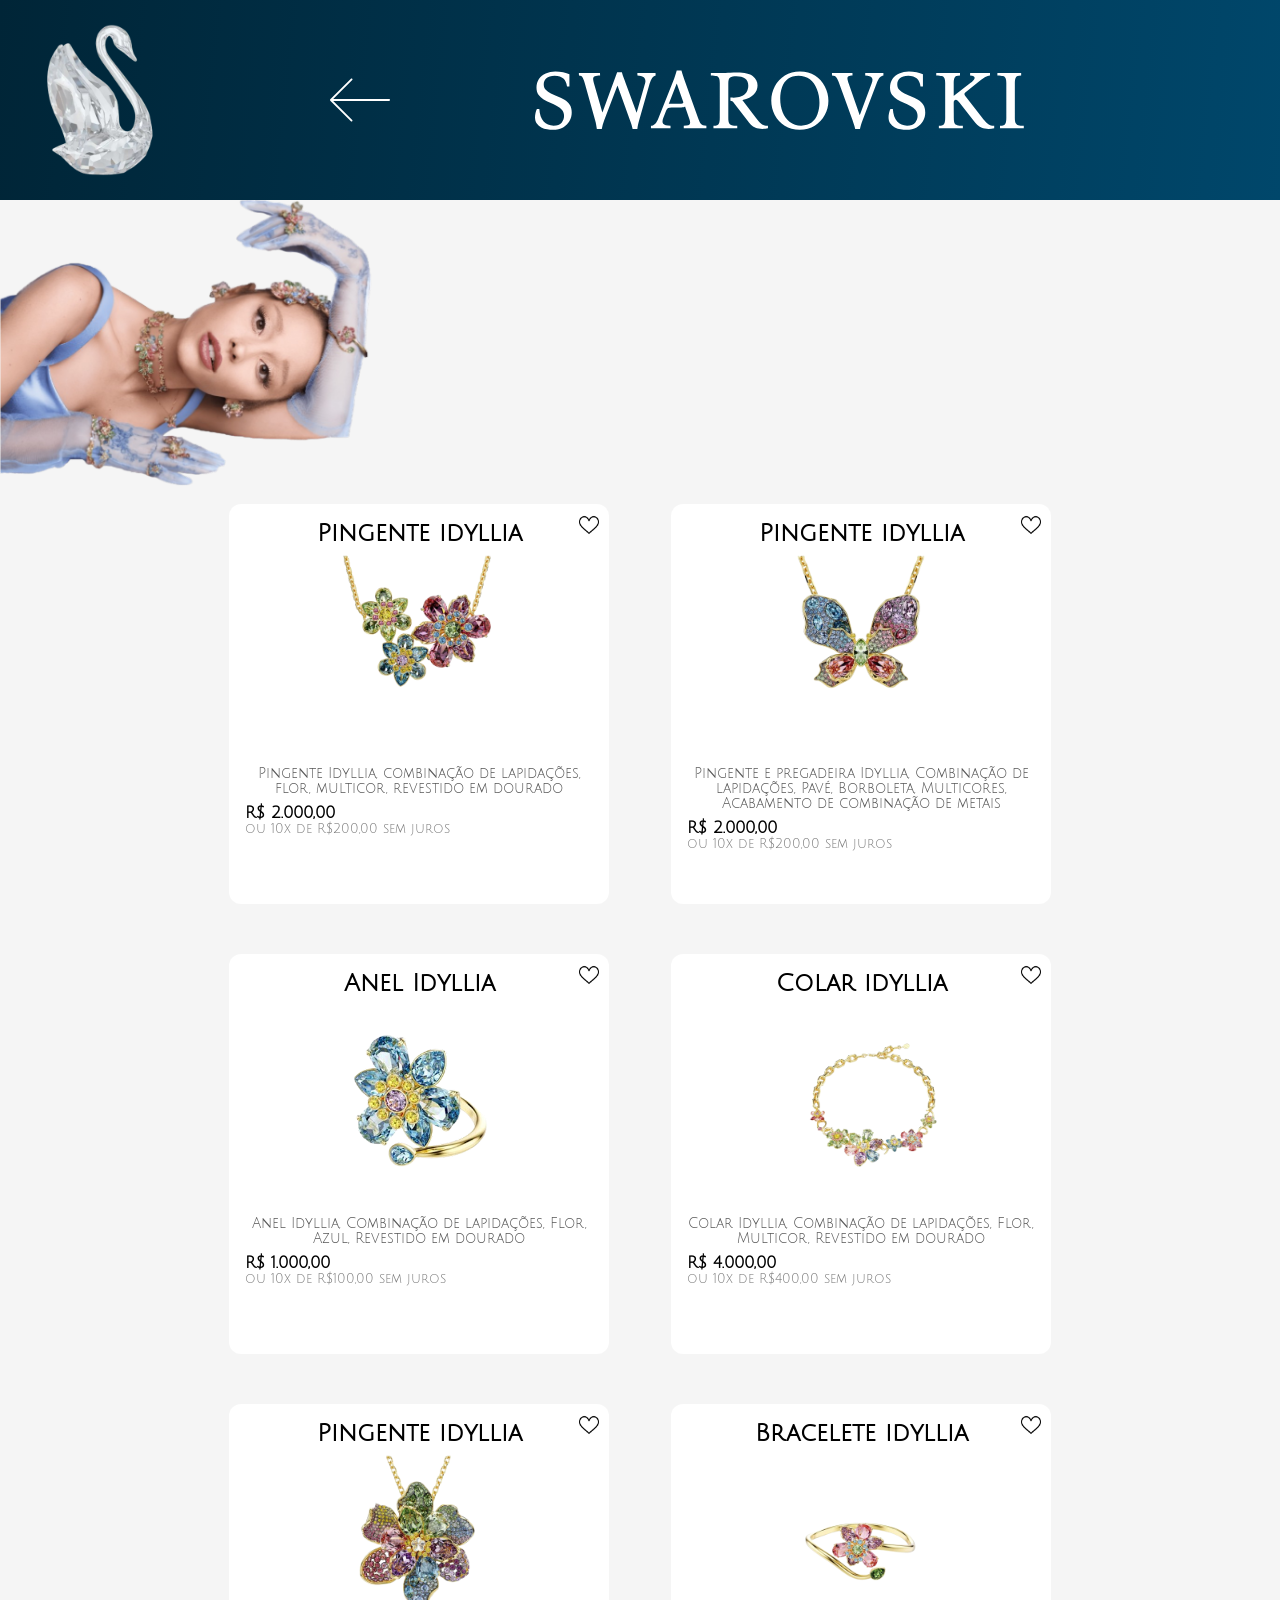
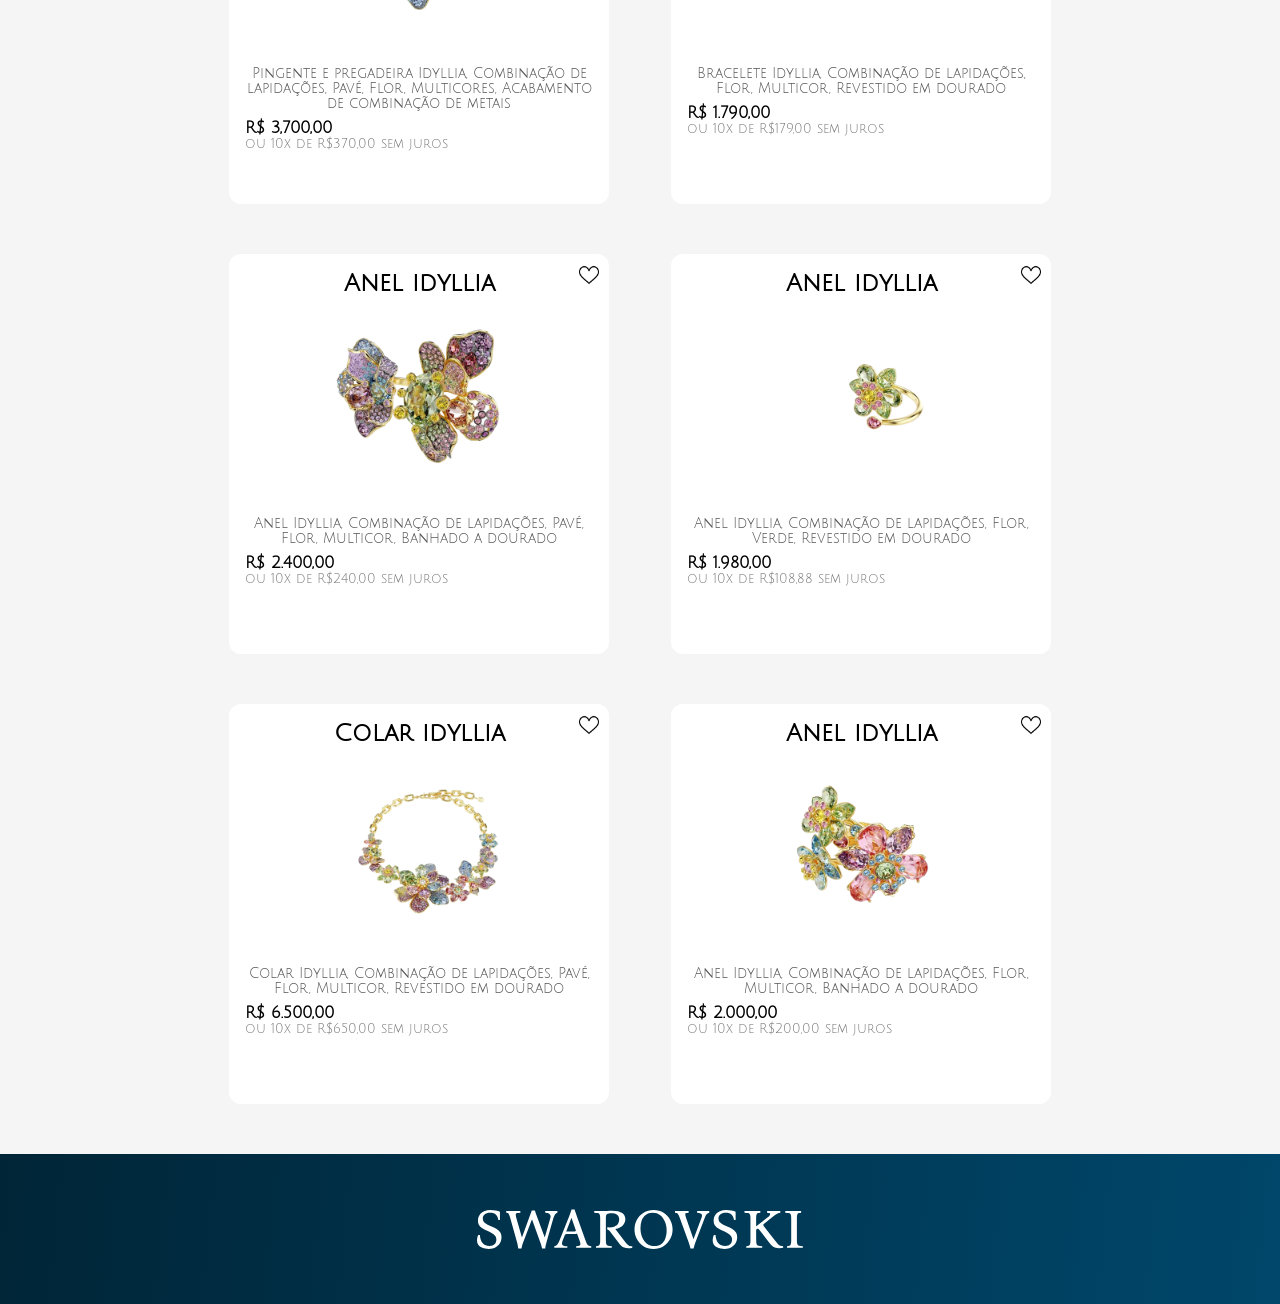
<file: Produtos/index.html>
<!DOCTYPE html>
<html lang="pt-br">

<head>
  <meta charset="UTF-8">
  <meta name="viewport" content="width=device-width, initial-scale=1.0">
  <title>Swarovski</title>

  <link rel="stylesheet" href="style.css">
  <link rel="preconnect" href="https://fonts.googleapis.com">
  <link rel="preconnect" href="https://fonts.gstatic.com" crossorigin>
  <link href="https://fonts.googleapis.com/css2?family=Julius+Sans+One&family=Kaisei+Tokumin&display=swap"
    rel="stylesheet">

</head>

<body>

  <header>
    
    <section class="container">

      <div class="conteudo">

        <img src="../assets/cisne-removebg-preview.png" alt="cisne de cristal">


        <svg class="seta" xmlns="http://www.w3.org/2000/svg"
          viewBox="0 0 512 512"><!--! Font Awesome Pro 7.0.1 by @fontawesome - https://fontawesome.com License - https://fontawesome.com/license (Commercial License) Copyright 2025 Fonticons, Inc. -->
          <path fill="currentColor"
            d="M2.3 250.3c-3.1 3.1-3.1 8.2 0 11.3l176 176c3.1 3.1 8.2 3.1 11.3 0s3.1-8.2 0-11.3L27.3 264 504 264c4.4 0 8-3.6 8-8s-3.6-8-8-8L27.3 248 189.7 85.7c3.1-3.1 3.1-8.2 0-11.3s-8.2-3.1-11.3 0l-176 176z" />


        </svg>

  <svg class="logo" viewBox="0 0 595 73" fill="none" xmlns="http://www.w3.org/2000/svg">
          <path
            d="M21.5145 72.8055C19.4665 72.8055 17.2052 72.5922 14.7305 72.1655C12.2558 71.7388 9.90917 70.9708 7.6905 69.8615C5.47183 68.6668 3.63717 67.0882 2.1865 65.1255C0.735833 63.0775 0.0105 60.5175 0.0105 57.4455C0.0105 55.8242 0.223833 54.0748 0.6505 52.1975C1.07717 50.3202 1.63183 48.7842 2.3145 47.5895H5.2585C5.68517 54.2455 7.4345 59.2802 10.5065 62.6935C13.5785 66.0215 17.5892 67.6855 22.5385 67.6855C27.1465 67.6855 30.4318 66.4908 32.3945 64.1015C34.3572 61.7122 35.3385 59.0242 35.3385 56.0375C35.3385 52.9655 34.5278 50.4908 32.9065 48.6135C31.2852 46.6508 29.1945 45.0295 26.6345 43.7495C24.0745 42.3842 21.3865 41.1042 18.5705 39.9095C15.7545 38.7148 13.0665 37.3495 10.5065 35.8135C7.9465 34.2775 5.85583 32.3575 4.2345 30.0535C2.61317 27.7495 1.8025 24.8055 1.8025 21.2215C1.8025 17.2108 2.78383 13.7548 4.7465 10.8535C6.7945 7.95216 9.56783 5.7335 13.0665 4.19749C16.5652 2.57616 20.4478 1.7655 24.7145 1.7655C27.8718 1.7655 31.0292 2.10683 34.1865 2.7895C37.3438 3.47216 39.9038 4.28283 41.8665 5.2215V20.0695H38.9225C38.4105 16.0588 36.9598 12.8588 34.5705 10.4695C32.2665 8.08016 28.7252 6.8855 23.9465 6.8855C19.3385 6.8855 15.9678 7.9095 13.8345 9.9575C11.7012 11.9202 10.6345 14.3522 10.6345 17.2535C10.6345 20.0695 11.4452 22.3735 13.0665 24.1655C14.6878 25.8722 16.7785 27.3655 19.3385 28.6455C21.9838 29.8402 24.7572 31.0348 27.6585 32.2295C30.5598 33.3388 33.2905 34.7042 35.8505 36.3255C38.4958 37.8615 40.6292 39.8668 42.2505 42.3415C43.8718 44.7308 44.6825 47.8455 44.6825 51.6855C44.6825 55.4402 43.7865 58.9388 41.9945 62.1815C40.2878 65.3388 37.6852 67.8988 34.1865 69.8615C30.7732 71.8242 26.5492 72.8055 21.5145 72.8055ZM75.2425 71.9095C74.9012 69.6908 74.6025 67.8562 74.3465 66.4055C74.1758 64.8695 73.7492 62.9922 73.0665 60.7735L60.6505 16.4855C59.7972 13.4988 59.0292 11.3655 58.3465 10.0855C57.7492 8.72016 57.0665 7.82416 56.2985 7.3975C55.6158 6.97083 54.6772 6.71483 53.4825 6.62949L53.3545 3.68549H79.0825L79.2105 6.62949C76.3945 6.71483 74.3038 7.01349 72.9385 7.52549C71.6585 7.95216 70.9332 8.84816 70.7625 10.2135C70.6772 11.4935 71.0185 13.5842 71.7865 16.4855L81.8985 51.4295H82.1545L99.9465 2.66149H105.707C106.389 5.05083 107.115 7.35483 107.883 9.57349C108.736 11.7922 109.589 14.0962 110.443 16.4855L123.499 51.5575H123.755L133.867 16.4855C135.659 10.2562 132.587 6.97083 124.651 6.62949L124.523 3.68549H146.667L146.795 6.62949C143.808 6.97083 141.376 10.2562 139.499 16.4855L126.826 60.7735C126.229 62.9068 125.76 64.7415 125.419 66.2775C125.077 67.8135 124.779 69.6908 124.523 71.9095H118.763C118.251 69.6908 117.781 67.8562 117.354 66.4055C116.928 64.8695 116.288 62.9922 115.435 60.7735L100.459 19.3015H100.203L84.3305 60.7735C83.4772 63.1628 82.8372 65.0828 82.4105 66.5335C82.0692 67.8988 81.6852 69.6908 81.2585 71.9095H75.2425ZM198.285 58.0855C199.394 61.1575 200.375 63.3762 201.229 64.7415C202.167 66.0215 203.191 66.8322 204.301 67.1735C205.41 67.5148 206.818 67.7708 208.525 67.9415V70.8855H181.005V67.9415C183.479 67.7708 185.357 67.5148 186.637 67.1735C187.917 66.7468 188.599 65.8508 188.685 64.4855C188.855 63.1202 188.386 60.9868 187.277 58.0855L182.541 44.5175C182.114 44.9442 181.474 45.2428 180.621 45.4135C179.767 45.4988 178.871 45.5415 177.933 45.5415H166.029C164.237 45.5415 162.871 45.7548 161.933 46.1815C160.994 46.6082 160.226 47.6322 159.628 49.2535L156.173 58.0855C154.893 61.4988 154.807 63.9735 155.917 65.5095C157.111 66.9602 160.098 67.7708 164.877 67.9415V70.8855H141.069V67.9415C143.117 67.7708 144.866 66.9175 146.317 65.3815C147.767 63.8455 149.133 61.4135 150.413 58.0855L168.077 13.6695C168.93 11.5362 169.698 9.40283 170.381 7.2695C171.149 5.13616 171.831 2.96016 172.429 0.741493H178.189C178.786 2.96016 179.469 5.13616 180.237 7.2695C181.005 9.40283 181.73 11.5362 182.413 13.6695L198.285 58.0855ZM177.805 40.9335C179.085 40.9335 179.895 40.7202 180.237 40.2935C180.578 39.7815 180.45 38.8002 179.853 37.3495L172.557 16.6135H172.301L162.701 41.4455C163.127 41.1895 163.597 41.0615 164.109 41.0615C164.706 40.9762 165.346 40.9335 166.029 40.9335H177.805ZM276.912 71.6535C273.413 71.6535 270.554 71.1842 268.336 70.2455C266.117 69.3068 264.24 68.0695 262.704 66.5335C261.253 64.9975 259.845 63.3335 258.48 61.5415L242.479 40.6775C241.541 39.3975 240.73 38.5442 240.048 38.1175C239.45 37.6908 238.682 37.4348 237.744 37.3495V33.5095C242.949 33.9362 247.13 33.5522 250.288 32.3575C253.53 31.1628 255.877 29.4135 257.328 27.1095C258.778 24.7202 259.504 22.1175 259.504 19.3015C259.504 15.1202 258.181 12.1335 255.536 10.3415C252.89 8.5495 249.349 7.6535 244.912 7.6535C241.584 7.6535 239.109 8.1655 237.488 9.1895C235.952 10.1282 235.184 12.5602 235.184 16.4855V58.0855C235.184 60.9868 235.482 63.1202 236.08 64.4855C236.677 65.8508 237.744 66.7468 239.28 67.1735C240.901 67.6002 243.162 67.8562 246.064 67.9415V70.8855H217.135V67.9415C219.013 67.8562 220.506 67.6002 221.616 67.1735C222.725 66.7468 223.536 65.8508 224.048 64.4855C224.56 63.1202 224.816 60.9868 224.816 58.0855V16.4855C224.816 13.4988 224.517 11.3655 223.92 10.0855C223.322 8.72016 222.256 7.82416 220.72 7.3975C219.184 6.97083 216.922 6.71483 213.936 6.62949V3.68549H224.816C230.106 3.68549 234.288 3.60016 237.36 3.4295C240.432 3.17349 243.248 3.04549 245.808 3.04549C254.938 3.04549 261.381 4.53883 265.136 7.52549C268.89 10.5122 270.768 14.2668 270.768 18.7895C270.768 22.7148 269.317 26.2988 266.416 29.5415C263.6 32.7842 258.949 35.0882 252.464 36.4535V36.7095L268.464 57.7015C270.768 60.6882 272.645 62.9068 274.096 64.3575C275.632 65.8082 277.082 66.7895 278.448 67.3015C279.898 67.7282 281.562 67.9415 283.44 67.9415V70.8855C282.33 71.2268 281.221 71.4402 280.112 71.5255C279.002 71.6108 277.936 71.6535 276.912 71.6535ZM322.291 1.7655C329.373 1.7655 335.475 3.42949 340.595 6.75749C345.8 10.0855 349.811 14.4802 352.627 19.9415C355.528 25.3175 356.979 31.1202 356.979 37.3495C356.979 43.6642 355.485 49.5095 352.499 54.8855C349.597 60.2615 345.544 64.6135 340.339 67.9415C335.133 71.1842 329.032 72.8055 322.035 72.8055C315.037 72.8055 308.936 71.1415 303.731 67.8135C298.611 64.4855 294.6 60.1335 291.699 54.7575C288.883 49.2962 287.475 43.4508 287.475 37.2215C287.475 30.9068 288.925 25.0615 291.827 19.6855C294.728 14.3095 298.781 10.0002 303.987 6.75749C309.277 3.42949 315.379 1.7655 322.291 1.7655ZM323.827 67.6855C329.032 67.6855 333.256 66.4482 336.499 63.9735C339.741 61.4135 342.131 58.0428 343.667 53.8615C345.288 49.5948 346.099 44.9442 346.099 39.9095C346.099 33.8508 345.075 28.3468 343.027 23.3975C341.064 18.3628 338.205 14.3522 334.451 11.3655C330.696 8.37883 326.088 6.8855 320.627 6.8855C315.421 6.8855 311.155 8.1655 307.827 10.7255C304.584 13.2002 302.195 16.5282 300.659 20.7095C299.123 24.8908 298.355 29.5415 298.355 34.6615C298.355 40.7202 299.336 46.2668 301.299 51.3015C303.347 56.2508 306.248 60.2188 310.003 63.2055C313.843 66.1922 318.451 67.6855 323.827 67.6855ZM389.604 71.9095C389.092 69.6908 388.58 67.8135 388.068 66.2775C387.556 64.7415 386.958 62.9068 386.276 60.7735L370.148 16.4855C369.124 13.4135 368.185 11.2375 367.332 9.9575C366.478 8.59216 365.582 7.73883 364.644 7.3975C363.79 6.97083 362.681 6.71483 361.316 6.62949V3.68549H386.276V6.62949C384.057 6.71483 382.436 7.01349 381.412 7.52549C380.473 7.95216 380.046 8.84816 380.132 10.2135C380.217 11.4935 380.729 13.5842 381.668 16.4855L394.979 54.7575H395.236L409.572 16.4855C410.852 13.2428 410.937 10.8535 409.828 9.31749C408.718 7.69616 406.03 6.80016 401.764 6.62949V3.68549H423.908V6.62949C422.286 6.80016 420.793 7.6535 419.428 9.1895C418.148 10.6402 416.868 13.0722 415.588 16.4855L398.692 60.7735C397.838 62.9922 397.198 64.8695 396.772 66.4055C396.345 67.8562 395.876 69.6908 395.364 71.9095H389.604ZM451.64 72.8055C449.592 72.8055 447.33 72.5922 444.856 72.1655C442.381 71.7388 440.034 70.9708 437.816 69.8615C435.597 68.6668 433.762 67.0882 432.312 65.1255C430.861 63.0775 430.135 60.5175 430.135 57.4455C430.135 55.8242 430.349 54.0748 430.776 52.1975C431.202 50.3202 431.757 48.7842 432.44 47.5895H435.384C435.81 54.2455 437.56 59.2802 440.632 62.6935C443.704 66.0215 447.714 67.6855 452.664 67.6855C457.272 67.6855 460.557 66.4908 462.52 64.1015C464.482 61.7122 465.464 59.0242 465.464 56.0375C465.464 52.9655 464.653 50.4908 463.032 48.6135C461.41 46.6508 459.32 45.0295 456.76 43.7495C454.2 42.3842 451.512 41.1042 448.696 39.9095C445.88 38.7148 443.192 37.3495 440.632 35.8135C438.072 34.2775 435.981 32.3575 434.36 30.0535C432.738 27.7495 431.928 24.8055 431.928 21.2215C431.928 17.2108 432.909 13.7548 434.872 10.8535C436.92 7.95216 439.693 5.7335 443.192 4.19749C446.69 2.57616 450.573 1.7655 454.84 1.7655C457.997 1.7655 461.154 2.10683 464.312 2.7895C467.469 3.47216 470.029 4.28283 471.992 5.2215V20.0695H469.048C468.536 16.0588 467.085 12.8588 464.696 10.4695C462.392 8.08016 458.85 6.8855 454.072 6.8855C449.464 6.8855 446.093 7.9095 443.96 9.9575C441.826 11.9202 440.76 14.3522 440.76 17.2535C440.76 20.0695 441.57 22.3735 443.192 24.1655C444.813 25.8722 446.904 27.3655 449.464 28.6455C452.109 29.8402 454.882 31.0348 457.784 32.2295C460.685 33.3388 463.416 34.7042 465.976 36.3255C468.621 37.8615 470.754 39.8668 472.376 42.3415C473.997 44.7308 474.808 47.8455 474.808 51.6855C474.808 55.4402 473.912 58.9388 472.12 62.1815C470.413 65.3388 467.81 67.8988 464.312 69.8615C460.898 71.8242 456.674 72.8055 451.64 72.8055ZM543.866 57.7015C546.084 60.5175 547.919 62.6935 549.37 64.2295C550.906 65.6802 552.356 66.6615 553.722 67.1735C555.172 67.6855 556.836 67.9415 558.714 67.9415V70.8855C556.58 71.3975 554.319 71.6535 551.93 71.6535C548.602 71.6535 545.828 71.2268 543.61 70.3735C541.476 69.4348 539.599 68.1975 537.978 66.6615C536.442 65.1255 534.948 63.4188 533.498 61.5415L516.602 39.7815C514.724 37.3922 513.231 36.1975 512.122 36.1975C511.439 36.1975 510.799 36.4535 510.202 36.9655C509.69 37.3922 509.434 38.3735 509.434 39.9095L509.562 58.0855C509.562 60.9868 509.818 63.1202 510.33 64.4855C510.927 65.8508 512.036 66.7468 513.658 67.1735C515.279 67.6002 517.583 67.8562 520.569 67.9415V70.8855H491.385V67.9415C493.263 67.8562 494.756 67.6002 495.866 67.1735C496.975 66.7468 497.786 65.8508 498.298 64.4855C498.81 63.1202 499.066 60.9868 499.066 58.0855V16.4855C499.066 13.4988 498.767 11.3655 498.17 10.0855C497.572 8.72016 496.506 7.82416 494.97 7.3975C493.434 6.97083 491.172 6.71483 488.186 6.62949V3.68549H517.114V6.62949C515.236 6.71483 513.743 6.97083 512.634 7.3975C511.524 7.82416 510.714 8.72016 510.202 10.0855C509.69 11.3655 509.434 13.4988 509.434 16.4855V31.4615H509.69L530.042 15.5895C532.175 13.8828 533.498 12.6028 534.01 11.7495C534.607 10.8962 534.906 10.1282 534.906 9.4455C534.906 8.59216 534.479 7.95216 533.626 7.52549C532.772 7.01349 531.364 6.71483 529.402 6.62949V3.68549H553.594V6.62949C551.716 6.80016 549.796 7.44016 547.834 8.5495C545.956 9.65883 543.652 11.2802 540.922 13.4135L523.514 27.3655C522.148 28.3895 522.148 29.7975 523.514 31.5895L543.866 57.7015ZM583.821 58.0855C583.821 60.9868 584.119 63.1202 584.717 64.4855C585.314 65.8508 586.381 66.7468 587.917 67.1735C589.538 67.6002 591.799 67.8562 594.701 67.9415V70.8855H565.773V67.9415C567.65 67.8562 569.143 67.6002 570.253 67.1735C571.362 66.7468 572.173 65.8508 572.685 64.4855C573.197 63.1202 573.453 60.9868 573.453 58.0855V16.4855C573.453 13.4988 573.154 11.3655 572.557 10.0855C571.959 8.72016 570.893 7.82416 569.357 7.3975C567.821 6.97083 565.559 6.71483 562.573 6.62949V3.68549H591.501V6.62949C589.623 6.71483 588.13 6.97083 587.021 7.3975C585.911 7.82416 585.101 8.72016 584.589 10.0855C584.077 11.3655 583.821 13.4988 583.821 16.4855V58.0855Z"
            fill="white" />
        </svg>

      </div>


    </section>
  </header>

  <main>

    
    <img class="Ariana " src="../assests/transferir (1) (1) (1).png" alt="">





    <section class="cards">
      
        <div class="card">
  
        <svg class="coracao" width="50" height="50" viewBox="0 0 50 50" fill="none" xmlns="http://www.w3.org/2000/svg"
          xmlns:xlink="http://www.w3.org/1999/xlink">
          <rect width="50" height="50" fill="url(#pattern0_197_119)" />
          <defs>
            <pattern id="pattern0_197_119" patternContentUnits="objectBoundingBox" width="1" height="1">
              <use xlink:href="#image0_197_119" transform="scale(0.00195312)" />
            </pattern>
            <image id="image0_197_119" width="512" height="512" preserveAspectRatio="none"
              xlink:href="[data-uri]" />
          </defs>
        </svg>
  
        <h2>Pingente idyllia</h2>
  
        <img src="../assets/PINGENTE IDYLLIA 3 FLORES.png" alt="Píngente idyllia">
        <p>Pingente Idyllia, combinação de lapidações, flor, multicor, revestido em dourado</p>
        <span class="preco">R$ 2.000,00</span>
        <small>ou 10x de R$200,00 sem juros</small>
  
  
      </div>
  
  
      <div class="card">
  
        <svg class="coracao" width="50" height="50" viewBox="0 0 50 50" fill="none" xmlns="http://www.w3.org/2000/svg"
          xmlns:xlink="http://www.w3.org/1999/xlink">
          <rect width="50" height="50" fill="url(#pattern0_197_119)" />
          <defs>
            <pattern id="pattern0_197_119" patternContentUnits="objectBoundingBox" width="1" height="1">
              <use xlink:href="#image0_197_119" transform="scale(0.00195312)" />
            </pattern>
            <image id="image0_197_119" width="512" height="512" preserveAspectRatio="none"
              xlink:href="[data-uri]" />
          </defs>
        </svg>
  
        <h2>Pingente idyllia</h2>
  
        <img src="../assets/PINGENTE IDYLLIA BORBOLETA.png" alt="Píngente idyllia" alt="Píngente idyllia">
        <p>Pingente e pregadeira Idyllia, Combinação de lapidações, Pavé, Borboleta, Multicores, Acabamento de combinação
          de metais</p>
        <span class="preco">R$ 2.000,00</span>
        <small>ou 10x de R$200,00 sem juros</small>
  
  
      </div>
  
  
      <div class="card">
  
        <svg class="coracao" width="50" height="50" viewBox="0 0 50 50" fill="none" xmlns="http://www.w3.org/2000/svg"
          xmlns:xlink="http://www.w3.org/1999/xlink">
          <rect width="50" height="50" fill="url(#pattern0_197_119)" />
          <defs>
            <pattern id="pattern0_197_119" patternContentUnits="objectBoundingBox" width="1" height="1">
              <use xlink:href="#image0_197_119" transform="scale(0.00195312)" />
            </pattern>
            <image id="image0_197_119" width="512" height="512" preserveAspectRatio="none"
              xlink:href="[data-uri]" />
          </defs>
        </svg>
  
        <h2>Anel Idyllia</h2>
  
        <img src="../assets/ANEL IDYLLIA-AZUL.png" alt="Anel idyllia">
        <p>Anel Idyllia, Combinação de lapidações, Flor, Azul, Revestido em dourado</p>
        <span class="preco">R$ 1.000,00</span>
        <small>ou 10x de R$100,00 sem juros</small>
  
  
      </div>
  
  
      <div class="card">
  
        <svg class="coracao" width="50" height="50" viewBox="0 0 50 50" fill="none" xmlns="http://www.w3.org/2000/svg"
          xmlns:xlink="http://www.w3.org/1999/xlink">
          <rect width="50" height="50" fill="url(#pattern0_197_119)" />
          <defs>
            <pattern id="pattern0_197_119" patternContentUnits="objectBoundingBox" width="1" height="1">
              <use xlink:href="#image0_197_119" transform="scale(0.00195312)" />
            </pattern>
            <image id="image0_197_119" width="512" height="512" preserveAspectRatio="none"
              xlink:href="[data-uri]" />
          </defs>
        </svg>
  
        <h2>Colar idyllia</h2>
  
        <img src="../assets/COLAR IDYLLIA 1.png" alt="Colar idyllia">
        <p>Colar Idyllia, Combinação de lapidações, Flor, Multicor, Revestido em dourado</p>
        <span class="preco">R$ 4.000,00</span>
        <small>ou 10x de R$400,00 sem juros</small>
      </div>
  
      <div class="card">
        <svg class="coracao" width="50" height="50" viewBox="0 0 50 50" fill="none" xmlns="http://www.w3.org/2000/svg"
          xmlns:xlink="http://www.w3.org/1999/xlink">
          <rect width="50" height="50" fill="url(#pattern0_197_119)" />
          <defs>
            <pattern id="pattern0_197_119" patternContentUnits="objectBoundingBox" width="1" height="1">
              <use xlink:href="#image0_197_119" transform="scale(0.00195312)" />
            </pattern>
            <image id="image0_197_119" width="512" height="512" preserveAspectRatio="none"
              xlink:href="[data-uri]" />
          </defs>
        </svg>
  
        <h2>Pingente idyllia</h2>
  
        <img src="../assets/PINGENTE IDYLLIA FLORIDO.png" alt="Píngente idyllia">
        <p>Pingente e pregadeira Idyllia, Combinação de lapidações, Pavé, Flor, Multicores, Acabamento de combinação de
          metais </p>
        <span class="preco">R$ 3,700,00</span>
        <small>ou 10x de R$370,00 sem juros</small>
      </div>
  
  
      <div class="card">
  
        <svg class="coracao" width="50" height="50" viewBox="0 0 50 50" fill="none" xmlns="http://www.w3.org/2000/svg"
          xmlns:xlink="http://www.w3.org/1999/xlink">
          <rect width="50" height="50" fill="url(#pattern0_197_119)" />
          <defs>
            <pattern id="pattern0_197_119" patternContentUnits="objectBoundingBox" width="1" height="1">
              <use xlink:href="#image0_197_119" transform="scale(0.00195312)" />
            </pattern>
            <image id="image0_197_119" width="512" height="512" preserveAspectRatio="none"
              xlink:href="[data-uri]" />
          </defs>
        </svg>
  
        <h2>Bracelete idyllia</h2>
  
        <img src="../assets/BACELETE IDYLLIA.png" alt="Bracelete idyllia">
        <p>Bracelete Idyllia, Combinação de lapidações, Flor, Multicor, Revestido em dourado</p>
        <span class="preco">R$ 1.790,00</span>
        <small>ou 10x de R$179,00 sem juros</small>
  
  
      </div>
  
  
      <div class="card">
  
        <svg class="coracao" width="50" height="50" viewBox="0 0 50 50" fill="none" xmlns="http://www.w3.org/2000/svg"
          xmlns:xlink="http://www.w3.org/1999/xlink">
          <rect width="50" height="50" fill="url(#pattern0_197_119)" />
          <defs>
            <pattern id="pattern0_197_119" patternContentUnits="objectBoundingBox" width="1" height="1">
              <use xlink:href="#image0_197_119" transform="scale(0.00195312)" />
            </pattern>
            <image id="image0_197_119" width="512" height="512" preserveAspectRatio="none"
              xlink:href="[data-uri]" />
          </defs>
        </svg>
  
        <h2>Anel idyllia</h2>
  
        <img src="../assets/ANEL IDYLLIA FLOR G.png" alt="Anel idyllia">
        <p>Anel Idyllia, Combinação de lapidações, Pavé, Flor, Multicor, Banhado a dourado </p>
        <span class="preco">R$ 2.400,00</span>
        <small>ou 10x de R$240,00 sem juros</small>
  
  
      </div>
  
  
      <div class="card">
  
        <svg class="coracao" width="50" height="50" viewBox="0 0 50 50" fill="none" xmlns="http://www.w3.org/2000/svg"
          xmlns:xlink="http://www.w3.org/1999/xlink">
          <rect width="50" height="50" fill="url(#pattern0_197_119)" />
          <defs>
            <pattern id="pattern0_197_119" patternContentUnits="objectBoundingBox" width="1" height="1">
              <use xlink:href="#image0_197_119" transform="scale(0.00195312)" />
            </pattern>
            <image id="image0_197_119" width="512" height="512" preserveAspectRatio="none"
              xlink:href="[data-uri]" />
          </defs>
        </svg>
  
        <h2>Anel idyllia</h2>
  
        <img src="../assets/ANEL IDYLLIA-VERDE.png" alt="Anel idyllia">
        <p>Anel Idyllia, Combinação de lapidações, Flor, Verde, Revestido em dourado </p>
        <span class="preco">R$ 1.980,00</span>
        <small>ou 10x de R$108,88 sem juros</small>
  
  
      </div>
  
  
      <div class="card">
  
        <svg class="coracao" width="50" height="50" viewBox="0 0 50 50" fill="none" xmlns="http://www.w3.org/2000/svg"
          xmlns:xlink="http://www.w3.org/1999/xlink">
          <rect width="50" height="50" fill="url(#pattern0_197_119)" />
          <defs>
            <pattern id="pattern0_197_119" patternContentUnits="objectBoundingBox" width="1" height="1">
              <use xlink:href="#image0_197_119" transform="scale(0.00195312)" />
            </pattern>
            <image id="image0_197_119" width="512" height="512" preserveAspectRatio="none"
              xlink:href="[data-uri]" />
          </defs>
        </svg>
  
        <h2>Colar idyllia</h2>
  
        <img src="../assets/COLAR IDYLLIA 2.png" alt="Colar idyliia">
        <p>Colar Idyllia, Combinação de lapidações, Pavé, Flor, Multicor, Revestido em dourado </p>
        <span class="preco">R$ 6.500,00</span>
        <small>ou 10x de R$650,00 sem juros</small>
  
  
      </div>
  
      <div class="card">
  
        <svg class="coracao" width="50" height="50" viewBox="0 0 50 50" fill="none" xmlns="http://www.w3.org/2000/svg"
          xmlns:xlink="http://www.w3.org/1999/xlink">
          <rect width="50" height="50" fill="url(#pattern0_197_119)" />
          <defs>
            <pattern id="pattern0_197_119" patternContentUnits="objectBoundingBox" width="1" height="1">
              <use xlink:href="#image0_197_119" transform="scale(0.00195312)" />
            </pattern>
            <image id="image0_197_119" width="512" height="512" preserveAspectRatio="none"
              xlink:href="[data-uri]" />
          </defs>
        </svg>
  
        <h2>Anel idyllia</h2>
  
        <img src="../assets/ANEL IDYLLIA.png" alt="Anel idyllia">
        <p>Anel Idyllia, Combinação de lapidações, Flor, Multicor, Banhado a dourado </p>
        <span class="preco">R$ 2.000,00</span>
        <small>ou 10x de R$200,00 sem juros</small>
  
  
      </div>
  
    </section>
  </main>

 <footer>
  <svg class="logo" viewBox="0 0 595 73" fill="none" xmlns="http://www.w3.org/2000/svg">
            <path
                d="M21.5145 72.8055C19.4665 72.8055 17.2052 72.5922 14.7305 72.1655C12.2558 71.7388 9.90917 70.9708 7.6905 69.8615C5.47183 68.6668 3.63717 67.0882 2.1865 65.1255C0.735833 63.0775 0.0105 60.5175 0.0105 57.4455C0.0105 55.8242 0.223833 54.0748 0.6505 52.1975C1.07717 50.3202 1.63183 48.7842 2.3145 47.5895H5.2585C5.68517 54.2455 7.4345 59.2802 10.5065 62.6935C13.5785 66.0215 17.5892 67.6855 22.5385 67.6855C27.1465 67.6855 30.4318 66.4908 32.3945 64.1015C34.3572 61.7122 35.3385 59.0242 35.3385 56.0375C35.3385 52.9655 34.5278 50.4908 32.9065 48.6135C31.2852 46.6508 29.1945 45.0295 26.6345 43.7495C24.0745 42.3842 21.3865 41.1042 18.5705 39.9095C15.7545 38.7148 13.0665 37.3495 10.5065 35.8135C7.9465 34.2775 5.85583 32.3575 4.2345 30.0535C2.61317 27.7495 1.8025 24.8055 1.8025 21.2215C1.8025 17.2108 2.78383 13.7548 4.7465 10.8535C6.7945 7.95216 9.56783 5.7335 13.0665 4.19749C16.5652 2.57616 20.4478 1.7655 24.7145 1.7655C27.8718 1.7655 31.0292 2.10683 34.1865 2.7895C37.3438 3.47216 39.9038 4.28283 41.8665 5.2215V20.0695H38.9225C38.4105 16.0588 36.9598 12.8588 34.5705 10.4695C32.2665 8.08016 28.7252 6.8855 23.9465 6.8855C19.3385 6.8855 15.9678 7.9095 13.8345 9.9575C11.7012 11.9202 10.6345 14.3522 10.6345 17.2535C10.6345 20.0695 11.4452 22.3735 13.0665 24.1655C14.6878 25.8722 16.7785 27.3655 19.3385 28.6455C21.9838 29.8402 24.7572 31.0348 27.6585 32.2295C30.5598 33.3388 33.2905 34.7042 35.8505 36.3255C38.4958 37.8615 40.6292 39.8668 42.2505 42.3415C43.8718 44.7308 44.6825 47.8455 44.6825 51.6855C44.6825 55.4402 43.7865 58.9388 41.9945 62.1815C40.2878 65.3388 37.6852 67.8988 34.1865 69.8615C30.7732 71.8242 26.5492 72.8055 21.5145 72.8055ZM75.2425 71.9095C74.9012 69.6908 74.6025 67.8562 74.3465 66.4055C74.1758 64.8695 73.7492 62.9922 73.0665 60.7735L60.6505 16.4855C59.7972 13.4988 59.0292 11.3655 58.3465 10.0855C57.7492 8.72016 57.0665 7.82416 56.2985 7.3975C55.6158 6.97083 54.6772 6.71483 53.4825 6.62949L53.3545 3.68549H79.0825L79.2105 6.62949C76.3945 6.71483 74.3038 7.01349 72.9385 7.52549C71.6585 7.95216 70.9332 8.84816 70.7625 10.2135C70.6772 11.4935 71.0185 13.5842 71.7865 16.4855L81.8985 51.4295H82.1545L99.9465 2.66149H105.707C106.389 5.05083 107.115 7.35483 107.883 9.57349C108.736 11.7922 109.589 14.0962 110.443 16.4855L123.499 51.5575H123.755L133.867 16.4855C135.659 10.2562 132.587 6.97083 124.651 6.62949L124.523 3.68549H146.667L146.795 6.62949C143.808 6.97083 141.376 10.2562 139.499 16.4855L126.826 60.7735C126.229 62.9068 125.76 64.7415 125.419 66.2775C125.077 67.8135 124.779 69.6908 124.523 71.9095H118.763C118.251 69.6908 117.781 67.8562 117.354 66.4055C116.928 64.8695 116.288 62.9922 115.435 60.7735L100.459 19.3015H100.203L84.3305 60.7735C83.4772 63.1628 82.8372 65.0828 82.4105 66.5335C82.0692 67.8988 81.6852 69.6908 81.2585 71.9095H75.2425ZM198.285 58.0855C199.394 61.1575 200.375 63.3762 201.229 64.7415C202.167 66.0215 203.191 66.8322 204.301 67.1735C205.41 67.5148 206.818 67.7708 208.525 67.9415V70.8855H181.005V67.9415C183.479 67.7708 185.357 67.5148 186.637 67.1735C187.917 66.7468 188.599 65.8508 188.685 64.4855C188.855 63.1202 188.386 60.9868 187.277 58.0855L182.541 44.5175C182.114 44.9442 181.474 45.2428 180.621 45.4135C179.767 45.4988 178.871 45.5415 177.933 45.5415H166.029C164.237 45.5415 162.871 45.7548 161.933 46.1815C160.994 46.6082 160.226 47.6322 159.628 49.2535L156.173 58.0855C154.893 61.4988 154.807 63.9735 155.917 65.5095C157.111 66.9602 160.098 67.7708 164.877 67.9415V70.8855H141.069V67.9415C143.117 67.7708 144.866 66.9175 146.317 65.3815C147.767 63.8455 149.133 61.4135 150.413 58.0855L168.077 13.6695C168.93 11.5362 169.698 9.40283 170.381 7.2695C171.149 5.13616 171.831 2.96016 172.429 0.741493H178.189C178.786 2.96016 179.469 5.13616 180.237 7.2695C181.005 9.40283 181.73 11.5362 182.413 13.6695L198.285 58.0855ZM177.805 40.9335C179.085 40.9335 179.895 40.7202 180.237 40.2935C180.578 39.7815 180.45 38.8002 179.853 37.3495L172.557 16.6135H172.301L162.701 41.4455C163.127 41.1895 163.597 41.0615 164.109 41.0615C164.706 40.9762 165.346 40.9335 166.029 40.9335H177.805ZM276.912 71.6535C273.413 71.6535 270.554 71.1842 268.336 70.2455C266.117 69.3068 264.24 68.0695 262.704 66.5335C261.253 64.9975 259.845 63.3335 258.48 61.5415L242.479 40.6775C241.541 39.3975 240.73 38.5442 240.048 38.1175C239.45 37.6908 238.682 37.4348 237.744 37.3495V33.5095C242.949 33.9362 247.13 33.5522 250.288 32.3575C253.53 31.1628 255.877 29.4135 257.328 27.1095C258.778 24.7202 259.504 22.1175 259.504 19.3015C259.504 15.1202 258.181 12.1335 255.536 10.3415C252.89 8.5495 249.349 7.6535 244.912 7.6535C241.584 7.6535 239.109 8.1655 237.488 9.1895C235.952 10.1282 235.184 12.5602 235.184 16.4855V58.0855C235.184 60.9868 235.482 63.1202 236.08 64.4855C236.677 65.8508 237.744 66.7468 239.28 67.1735C240.901 67.6002 243.162 67.8562 246.064 67.9415V70.8855H217.135V67.9415C219.013 67.8562 220.506 67.6002 221.616 67.1735C222.725 66.7468 223.536 65.8508 224.048 64.4855C224.56 63.1202 224.816 60.9868 224.816 58.0855V16.4855C224.816 13.4988 224.517 11.3655 223.92 10.0855C223.322 8.72016 222.256 7.82416 220.72 7.3975C219.184 6.97083 216.922 6.71483 213.936 6.62949V3.68549H224.816C230.106 3.68549 234.288 3.60016 237.36 3.4295C240.432 3.17349 243.248 3.04549 245.808 3.04549C254.938 3.04549 261.381 4.53883 265.136 7.52549C268.89 10.5122 270.768 14.2668 270.768 18.7895C270.768 22.7148 269.317 26.2988 266.416 29.5415C263.6 32.7842 258.949 35.0882 252.464 36.4535V36.7095L268.464 57.7015C270.768 60.6882 272.645 62.9068 274.096 64.3575C275.632 65.8082 277.082 66.7895 278.448 67.3015C279.898 67.7282 281.562 67.9415 283.44 67.9415V70.8855C282.33 71.2268 281.221 71.4402 280.112 71.5255C279.002 71.6108 277.936 71.6535 276.912 71.6535ZM322.291 1.7655C329.373 1.7655 335.475 3.42949 340.595 6.75749C345.8 10.0855 349.811 14.4802 352.627 19.9415C355.528 25.3175 356.979 31.1202 356.979 37.3495C356.979 43.6642 355.485 49.5095 352.499 54.8855C349.597 60.2615 345.544 64.6135 340.339 67.9415C335.133 71.1842 329.032 72.8055 322.035 72.8055C315.037 72.8055 308.936 71.1415 303.731 67.8135C298.611 64.4855 294.6 60.1335 291.699 54.7575C288.883 49.2962 287.475 43.4508 287.475 37.2215C287.475 30.9068 288.925 25.0615 291.827 19.6855C294.728 14.3095 298.781 10.0002 303.987 6.75749C309.277 3.42949 315.379 1.7655 322.291 1.7655ZM323.827 67.6855C329.032 67.6855 333.256 66.4482 336.499 63.9735C339.741 61.4135 342.131 58.0428 343.667 53.8615C345.288 49.5948 346.099 44.9442 346.099 39.9095C346.099 33.8508 345.075 28.3468 343.027 23.3975C341.064 18.3628 338.205 14.3522 334.451 11.3655C330.696 8.37883 326.088 6.8855 320.627 6.8855C315.421 6.8855 311.155 8.1655 307.827 10.7255C304.584 13.2002 302.195 16.5282 300.659 20.7095C299.123 24.8908 298.355 29.5415 298.355 34.6615C298.355 40.7202 299.336 46.2668 301.299 51.3015C303.347 56.2508 306.248 60.2188 310.003 63.2055C313.843 66.1922 318.451 67.6855 323.827 67.6855ZM389.604 71.9095C389.092 69.6908 388.58 67.8135 388.068 66.2775C387.556 64.7415 386.958 62.9068 386.276 60.7735L370.148 16.4855C369.124 13.4135 368.185 11.2375 367.332 9.9575C366.478 8.59216 365.582 7.73883 364.644 7.3975C363.79 6.97083 362.681 6.71483 361.316 6.62949V3.68549H386.276V6.62949C384.057 6.71483 382.436 7.01349 381.412 7.52549C380.473 7.95216 380.046 8.84816 380.132 10.2135C380.217 11.4935 380.729 13.5842 381.668 16.4855L394.979 54.7575H395.236L409.572 16.4855C410.852 13.2428 410.937 10.8535 409.828 9.31749C408.718 7.69616 406.03 6.80016 401.764 6.62949V3.68549H423.908V6.62949C422.286 6.80016 420.793 7.6535 419.428 9.1895C418.148 10.6402 416.868 13.0722 415.588 16.4855L398.692 60.7735C397.838 62.9922 397.198 64.8695 396.772 66.4055C396.345 67.8562 395.876 69.6908 395.364 71.9095H389.604ZM451.64 72.8055C449.592 72.8055 447.33 72.5922 444.856 72.1655C442.381 71.7388 440.034 70.9708 437.816 69.8615C435.597 68.6668 433.762 67.0882 432.312 65.1255C430.861 63.0775 430.135 60.5175 430.135 57.4455C430.135 55.8242 430.349 54.0748 430.776 52.1975C431.202 50.3202 431.757 48.7842 432.44 47.5895H435.384C435.81 54.2455 437.56 59.2802 440.632 62.6935C443.704 66.0215 447.714 67.6855 452.664 67.6855C457.272 67.6855 460.557 66.4908 462.52 64.1015C464.482 61.7122 465.464 59.0242 465.464 56.0375C465.464 52.9655 464.653 50.4908 463.032 48.6135C461.41 46.6508 459.32 45.0295 456.76 43.7495C454.2 42.3842 451.512 41.1042 448.696 39.9095C445.88 38.7148 443.192 37.3495 440.632 35.8135C438.072 34.2775 435.981 32.3575 434.36 30.0535C432.738 27.7495 431.928 24.8055 431.928 21.2215C431.928 17.2108 432.909 13.7548 434.872 10.8535C436.92 7.95216 439.693 5.7335 443.192 4.19749C446.69 2.57616 450.573 1.7655 454.84 1.7655C457.997 1.7655 461.154 2.10683 464.312 2.7895C467.469 3.47216 470.029 4.28283 471.992 5.2215V20.0695H469.048C468.536 16.0588 467.085 12.8588 464.696 10.4695C462.392 8.08016 458.85 6.8855 454.072 6.8855C449.464 6.8855 446.093 7.9095 443.96 9.9575C441.826 11.9202 440.76 14.3522 440.76 17.2535C440.76 20.0695 441.57 22.3735 443.192 24.1655C444.813 25.8722 446.904 27.3655 449.464 28.6455C452.109 29.8402 454.882 31.0348 457.784 32.2295C460.685 33.3388 463.416 34.7042 465.976 36.3255C468.621 37.8615 470.754 39.8668 472.376 42.3415C473.997 44.7308 474.808 47.8455 474.808 51.6855C474.808 55.4402 473.912 58.9388 472.12 62.1815C470.413 65.3388 467.81 67.8988 464.312 69.8615C460.898 71.8242 456.674 72.8055 451.64 72.8055ZM543.866 57.7015C546.084 60.5175 547.919 62.6935 549.37 64.2295C550.906 65.6802 552.356 66.6615 553.722 67.1735C555.172 67.6855 556.836 67.9415 558.714 67.9415V70.8855C556.58 71.3975 554.319 71.6535 551.93 71.6535C548.602 71.6535 545.828 71.2268 543.61 70.3735C541.476 69.4348 539.599 68.1975 537.978 66.6615C536.442 65.1255 534.948 63.4188 533.498 61.5415L516.602 39.7815C514.724 37.3922 513.231 36.1975 512.122 36.1975C511.439 36.1975 510.799 36.4535 510.202 36.9655C509.69 37.3922 509.434 38.3735 509.434 39.9095L509.562 58.0855C509.562 60.9868 509.818 63.1202 510.33 64.4855C510.927 65.8508 512.036 66.7468 513.658 67.1735C515.279 67.6002 517.583 67.8562 520.569 67.9415V70.8855H491.385V67.9415C493.263 67.8562 494.756 67.6002 495.866 67.1735C496.975 66.7468 497.786 65.8508 498.298 64.4855C498.81 63.1202 499.066 60.9868 499.066 58.0855V16.4855C499.066 13.4988 498.767 11.3655 498.17 10.0855C497.572 8.72016 496.506 7.82416 494.97 7.3975C493.434 6.97083 491.172 6.71483 488.186 6.62949V3.68549H517.114V6.62949C515.236 6.71483 513.743 6.97083 512.634 7.3975C511.524 7.82416 510.714 8.72016 510.202 10.0855C509.69 11.3655 509.434 13.4988 509.434 16.4855V31.4615H509.69L530.042 15.5895C532.175 13.8828 533.498 12.6028 534.01 11.7495C534.607 10.8962 534.906 10.1282 534.906 9.4455C534.906 8.59216 534.479 7.95216 533.626 7.52549C532.772 7.01349 531.364 6.71483 529.402 6.62949V3.68549H553.594V6.62949C551.716 6.80016 549.796 7.44016 547.834 8.5495C545.956 9.65883 543.652 11.2802 540.922 13.4135L523.514 27.3655C522.148 28.3895 522.148 29.7975 523.514 31.5895L543.866 57.7015ZM583.821 58.0855C583.821 60.9868 584.119 63.1202 584.717 64.4855C585.314 65.8508 586.381 66.7468 587.917 67.1735C589.538 67.6002 591.799 67.8562 594.701 67.9415V70.8855H565.773V67.9415C567.65 67.8562 569.143 67.6002 570.253 67.1735C571.362 66.7468 572.173 65.8508 572.685 64.4855C573.197 63.1202 573.453 60.9868 573.453 58.0855V16.4855C573.453 13.4988 573.154 11.3655 572.557 10.0855C571.959 8.72016 570.893 7.82416 569.357 7.3975C567.821 6.97083 565.559 6.71483 562.573 6.62949V3.68549H591.501V6.62949C589.623 6.71483 588.13 6.97083 587.021 7.3975C585.911 7.82416 585.101 8.72016 584.589 10.0855C584.077 11.3655 583.821 13.4988 583.821 16.4855V58.0855Z"
                fill="white" />
   </svg>
 </footer>

 
</body>

</html>
</file>
<file: style.css>
* {
    padding: 0;
    box-sizing: border-box;
    font-family: "Julius Sans One", sans-serif;
}


body {
    margin: 0;
}



/* HEADER */


header {
    justify-items: center;
    height: 200px;
    background: linear-gradient(96deg, rgba(0, 37, 55, 1) 0%, rgba(0, 71, 107, 1) 100%);
}





.container_cabeçalho {
    display: flex;
    align-items: center;
    justify-content: center;

    /* background-color: aqua; */


    max-width: 1440px;
    height: 100%;
    width: 100%;

}

.conteudo_cabeçalho {
    display: flex;
    align-items: center;
    justify-content: space-between;

    /* background-color: blueviolet; */

    width: 25%;
    height: 100%;

    position: absolute;
    left: 0
}


.seta {
    width: 60px;
    cursor: pointer;
    color: white;

    margin-right: 15px;
}

.seta_cadastro {
    display: none;
}

header .logo {
    height: 45px;
    cursor: pointer;
    justify-self: center;
}

.conteudo_cabeçalho img {
    height: 200px;

}


/* ACESSIVEL */

.acessivel {
    position: absolute;
    width: 1px;
    height: 1px;
    overflow: hidden;
    clip-path: inset(50%);
    white-space: nowrap;
}

/* CADASTRO */
body {
    background-color: #F5F5F5;
}



h2 {
    font-size: 40px;
    font-weight: lighter;
    display: flex;
    justify-content: center;

    margin: 25px 0;
}

.container_cadastro {
    width: 100%;

    background-color: #01476B;
    height: 700px;

    display: flex;
    align-items: center;
    justify-content: space-between;

    flex-direction: column;
}



.box_cadastro {
    /* background-color: aqua; */
    align-items: center;
    display: flex;
    justify-content: space-between;
    width: 90%;
    max-width: 1440px;

    margin-top: 50px;
    padding: 0 20px;
}



.coluna_cadastro1 {

    width: 45%;

    display: flex;
    flex-direction: column;
}


.coluna_cadastro2 {
    /* background-color: blueviolet; */
    width: 45%;

    display: flex;
    flex-direction: column;
}

input[type="text"] {
    border-radius: 10px;
    height: 60px;
}

textarea {
    resize: none;
    height: 300px;
    border-radius: 15px;
}

input,
textarea {
    font-size: 20px;
    background-color: #F5F5F5;
}

input[type="text"],
textarea {
    padding: 20px 15px;
    border: solid 0.5px;
}

input[type="text"]::placeholder,
textarea::placeholder {

    color: #ACACAC;
    font-size: 20px;

}


label,
input[type="button"] {

    font-size: 30px;
    color: white;

}

label {
    margin-top: 25px;
}

input[type="button"] {

    height: 60px;
    width: 90%;
    max-width: 1400px;

    background-color: #002537;
    border-radius: 10px;
    border: solid 0.5px;
    margin-bottom: 90px;

    cursor: pointer;
}



/*LISTAGEM*/

h2 {
    justify-self: center;
}


.container_lista {
    width: 100%;
    text-align: center;
    background: #01476B;
    justify-self: center;
}

.container_lista h2 {
    background-color: #F1F3EF;
    padding: 40px 0;
}

/* CARDS */
.cards {
    padding-top: 100px;
    width: 100%;
    max-width: 1440px;
    display: flex;
    flex-wrap: wrap;
    gap: 10%;
    justify-content: center;
    margin: 0 auto;
}


.card {
    width: 300px;
    height: 300px;
    background-color: #ffffff;
    border-radius: 30px;
    text-align: center;
    display: flex;
    flex-direction: column;
    justify-content: space-around;
    align-items: center;
    padding-bottom: 1px;

    margin-bottom: 90px;
    box-shadow: 0 4px 4px 2px #00000025;
}

p {
    font-family: "Kaisei Tokumin", serif;
}

.cards svg {
    cursor: pointer;
    display: flex;
    justify-content: center;

}


.descrição {
    color: #525252;
}


/* RODAPE */
footer {
    display: flex;
    justify-content: center;
    align-items: center;
    width: 100%;
    height: 150px;

    background: linear-gradient(96deg, rgba(0, 37, 55, 1) 0%, rgba(0, 71, 107, 1) 100%);

}

footer .logo {
    height: 40px;
}


/* MEDIA */

@media screen and (max-width: 1000px) {

    /* HEADER MEDIA */

    .titulo_cadastro {
        display: flex;
        align-items: center;
        justify-content: center;
    }

    .seta {
        display: none;
    }


    .seta_cadastro {
        display: block;
        width: 45px;
        cursor: pointer;
        margin-right: 30px;
    }



    /* CADASTRO MEDIA */

    label {
        font-size: 20px;
    }

    input[type="text"]::placeholder,
    textarea::placeholder {
        font-size: 15px;
    }

    input,
    textarea {
        font-size: 15px;
    }
}






/* MEDIA */

@media screen and (max-width:770px) {

    /* HEADER MEDIA */

    header {
        height: 130px;
    }

    header .logo {
        height: 30px;
    }

    .conteudo_cabeçalho img {
        height: 120px;
    }

    .seta_cadastro {
        width: 20px;

    }




    /* CADASTRO MEDIAS */

    main {
        justify-items: center;
    }

    h2 {
        font-size: 20px;
    }

    .container_cadastro {
        display: flex;
        justify-content: center;
    }

    .coluna_cadastro1,
    .coluna_cadastro2 {
        width: 100%;
    }

    .box_cadastro {
        width: 98%;
        flex-direction: column;



        padding-top: 30px;
    }

    textarea {
        height: 200px;

    }

    input[type="button"] {
        padding: 10px 0;
        font-size: 20px;
        margin-top: 60px;

    }

    .container_cadastro {
        border-radius: 30px;
        width: 90%;


    }





    /* CARDS */
    .cards {

        width: 100%;
        max-width: 1440px;
        display: flex;
        flex-wrap: wrap;
        gap: 10%;
        justify-content: center;
        padding: 70px 20px;
    }
}



@media screen and (max-width:500px) {

    /* HEADER MEDIA */

    header .logo {
        height: 20px;
    }

    .conteudo_cabeçalho img {
        height: 100px;
    }

    img {

        height: 150px;
    }

    .logo {

        height: 100px;
    }

    .container_lista {
        border-radius: 30px;
        width: 90%;
        padding: 0 15px;
        margin-bottom: 60px;
    }


    footer {
        height: 130px;
    }

    footer .logo {
        height: 30px;
    }
}
</file>
<file: Cadastro_Listagem/style.css>
* {
    padding: 0;
    box-sizing: border-box;
    font-family: "Julius Sans One", sans-serif;
}


body {
    margin: 0;
}



/* HEADER */


header {
    justify-items: center;
    height: 200px;
    background: linear-gradient(96deg, rgba(0, 37, 55, 1) 0%, rgba(0, 71, 107, 1) 100%);
}





.container_cabeçalho {
    display: flex;
    align-items: center;
    justify-content: center;

    /* background-color: aqua; */


    max-width: 1440px;
    height: 100%;
    width: 100%;

}

.conteudo_cabeçalho {
    display: flex;
    align-items: center;
    justify-content: space-between;

    /* background-color: blueviolet; */

    width: 25%;
    height: 100%;

    position: absolute;
    left: 0
}


.seta {
    width: 60px;
    cursor: pointer;
    color: white;

    margin-right: 15px;
}

.seta_cadastro {
    display: none;
}

header .logo {
    height: 45px;
    cursor: pointer;
    justify-self: center;
}

.conteudo_cabeçalho img {
    height: 200px;

}


/* ACESSIVEL */

.acessivel {
    position: absolute;
    width: 1px;
    height: 1px;
    overflow: hidden;
    clip-path: inset(50%);
    white-space: nowrap;
}

/* CADASTRO */
body {
    background-color: #F5F5F5;
}



h2 {
    font-size: 40px;
    font-weight: lighter;
    display: flex;
    justify-content: center;

    margin: 25px 0;
}

.container_cadastro {
    width: 100%;

    background-color: #01476B;
    height: 700px;

    display: flex;
    align-items: center;
    justify-content: space-between;

    flex-direction: column;
}



.box_cadastro {
    /* background-color: aqua; */
    align-items: center;
    display: flex;
    justify-content: space-between;
    width: 90%;
    max-width: 1440px;

    margin-top: 50px;
    padding: 0 20px;
}



.coluna_cadastro1 {

    width: 45%;

    display: flex;
    flex-direction: column;
}


.coluna_cadastro2 {
    /* background-color: blueviolet; */
    width: 45%;

    display: flex;
    flex-direction: column;
}

input[type="text"] {
    border-radius: 10px;
    height: 60px;
}

textarea {
    resize: none;
    height: 300px;
    border-radius: 15px;
}

input,
textarea {
    font-size: 20px;
    background-color: #F5F5F5;
}

input[type="text"],
textarea {
    padding: 20px 15px;
    border: solid 0.5px;
}

input[type="text"]::placeholder,
textarea::placeholder {

    color: #ACACAC;
    font-size: 20px;

}


label,
input[type="button"] {

    font-size: 30px;
    color: white;

}

label {
    margin-top: 25px;
}

input[type="button"] {

    height: 60px;
    width: 90%;
    max-width: 1400px;

    background-color: #002537;
    border-radius: 10px;
    border: solid 0.5px;
    margin-bottom: 90px;

    cursor: pointer;
}



/*LISTAGEM*/

h2 {
    justify-self: center;
}


.container_lista {
    width: 100%;
    text-align: center;
    background: #01476B;
    justify-self: center;
}

.container_lista h2 {
    background-color: #F1F3EF;
    padding: 40px 0;
}

/* CARDS */
.cards {
    padding-top: 100px;
    width: 100%;
    max-width: 1440px;
    display: flex;
    flex-wrap: wrap;
    gap: 10%;
    justify-content: center;
    margin: 0 auto;
}


.card {
    width: 300px;
    height: 300px;
    background-color: #ffffff;
    border-radius: 30px;
    text-align: center;
    display: flex;
    flex-direction: column;
    justify-content: space-around;
    align-items: center;
    padding-bottom: 1px;

    margin-bottom: 90px;
    box-shadow: 0 4px 4px 2px #00000025;
}

p {
    font-family: "Kaisei Tokumin", serif;
}

.card p{

    padding: 20px;
}
.cards svg {
    cursor: pointer;
    display: flex;
    justify-content: center;

}


.descrição {
    color: #525252;
}


/* RODAPE */
footer {
    display: flex;
    justify-content: center;
    align-items: center;
    width: 100%;
    height: 150px;

    background: linear-gradient(96deg, rgba(0, 37, 55, 1) 0%, rgba(0, 71, 107, 1) 100%);

}

footer .logo {
    height: 40px;
}


/* MEDIA */

@media screen and (max-width: 1000px) {

    /* HEADER MEDIA */

    .titulo_cadastro {
        display: flex;
        align-items: center;
        justify-content: center;
    }

    .seta {
        display: none;
    }


    .seta_cadastro {
        display: block;
        width: 45px;
        cursor: pointer;
        margin-right: 30px;
    }



    /* CADASTRO MEDIA */

    label {
        font-size: 20px;
    }

    input[type="text"]::placeholder,
    textarea::placeholder {
        font-size: 15px;
    }

    input,
    textarea {
        font-size: 15px;
    }
}






/* MEDIA */

@media screen and (max-width:770px) {

    /* HEADER MEDIA */

    header {
        height: 130px;
    }

    header .logo {
        height: 30px;
    }

    .conteudo_cabeçalho img {
        height: 120px;
    }

    .seta_cadastro {
        width: 20px;

    }




    /* CADASTRO MEDIAS */

    main {
        justify-items: center;
    }

    h2 {
        font-size: 20px;
    }

    .container_cadastro {
        display: flex;
        justify-content: center;
    }

    .coluna_cadastro1,
    .coluna_cadastro2 {
        width: 100%;
    }

    .box_cadastro {
        width: 98%;
        flex-direction: column;



        padding-top: 30px;
    }

    textarea {
        height: 200px;

    }

    input[type="button"] {
        padding: 10px 0;
        font-size: 20px;
        margin-top: 60px;

    }

    .container_cadastro {
        border-radius: 30px;
        width: 90%;


    }





    /* CARDS */
    .cards {

        width: 100%;
        max-width: 1440px;
        display: flex;
        flex-wrap: wrap;
        gap: 10%;
        justify-content: center;
        padding: 70px 20px;
    }
}



@media screen and (max-width:500px) {

    /* HEADER MEDIA */

    header .logo {
        height: 20px;
    }

    .conteudo_cabeçalho img {
        height: 100px;
    }

    img {

        height: 150px;
    }

    .logo {

        height: 100px;
    }

    .container_lista {
        border-radius: 30px;
        width: 90%;
        padding: 0 15px;
        margin-bottom: 60px;
    }


    footer {
        height: 130px;
    }

    footer .logo {
        height: 30px;
    }
}
</file>
<file: Produtos/style.css>
* {
  margin: 0;
  padding: 0;
  box-sizing: border-box;
  font-family: "Julius Sans One", sans-serif;
}


/* HEADER*/

header {
  height: 200px;
  background: linear-gradient(96deg, rgba(0, 37, 55, 1) 0%, rgba(0, 71, 107, 1) 100%);
}

body {
  background-color: #F5F5F5;
}


.container {
  display: flex;
  align-items: center;

  /* background-color: aqua; */


  max-width: 1440px;
  height: 100%;
  width: 100%;

}


.conteudo {
  display: flex;
  align-items: center;
  justify-content: space-between;

  /* background-color: blueviolet; */

  width: 80%;
  height: 100%;
}


.seta {
  width: 40px;
  width: 60px;
  cursor: pointer;
  color: white;

  margin-right: 15px;
}


.logo {
  height: 60px;

}


img {
  height: 200px;
}






/*CARDS*/


.Ariana {
  height: 300px;
}


.cards {
  display: flex;
  flex-wrap: wrap;
  /*background-color: aqua;*/
  gap: 5%;
  width: 100%;
  justify-content: center;
  padding: 0 20px;
  box-shadow: #00000050;
  



}



.card {
  width: 380px;
  height: 400px;
  background: #fff;
  border-radius: 12px;
  padding: 1rem;
  text-align: center;
  transition: transform 0.2s;
  position: relative;
  margin-bottom: 50px;


  justify-content: space-between;
  align-items: center;
}

.card img {
  width: 100%;
  max-height: 300px;
  object-fit: contain;
  margin-bottom: 1rem;
}

.card p {
  font-size: 0.9rem;
  color: #555;
  margin-bottom: 0.5rem;
}


.card span {
  font-weight: bold;
  font-size: 1rem;
  display: block;
  margin-bottom: 0 3rem;
  display: flex;
}

.card small {
  font-size: 0.8rem;
  color: #777;
  display: flex;
}

.coracao {
  margin-right: 10px;
  width: 20px;
  height: 42px;
  border-radius: 10px;
  position: absolute;
  top: 0;
  right: 0;
  cursor: pointer;

}



/*footer*/

footer {
  display: flex;
  justify-content: center;
  align-items: center;
  width: 100%;
  height: 150px;
  background: linear-gradient(96deg, rgba(0, 37, 55, 1) 0%, rgba(0, 71, 107, 1) 100%);

}

footer .logo {
  height: 40px;


}


/* MEDIA*/
@media screen and (max-width: 768px) {

  header {
    height: 130px;
  }

  .logo {
    height: 45px;
  }

  .seta {
    width: 40px;
    width: 40px;
    cursor: pointer;
    color: white;

    margin-right: 15px;
  }


  .conteudo {
    display: flex;
    align-items: center;
    justify-content: space-between;
    width: 80%;
    height: 100%;
  }

  img {
    height: 120px;
  }

  /* CARDS*/

  .Ariana {
    height: 200px;
  }

  .cards {
    display: flex;
    flex-wrap: wrap;
    gap: 5%;
    width: 100%;
    justify-content: center;
    padding: 0 20px;

  }

  .card {
    width: 309px;
    height: 320px;
    background: #fff;
    border-radius: 12px;
    padding: 1rem;
    text-align: center;
    transition: transform 0.2s;
    position: relative;
    margin-bottom: 50px;

    justify-content: space-between;
    align-items: center;
  }

  .card img {
    width: 100%;
    max-height: 200px;
    object-fit: contain;
    margin-bottom: 1rem;
  }

  .card p {
    font-size: 0.9rem;
    color: #555;
    margin-bottom: 0.5rem;
  }

  .card span {
    font-weight: bold;
    font-size: 1rem;
    display: block;
    margin-bottom: 0 3rem;
    display: flex;
  }

  .card small {
    font-size: 0.8rem;
    color: #777;
    display: flex;
  }

  .coracao {
    margin-right: 10px;
    width: 20px;
    height: 42px;
    border-radius: 10px;
    position: absolute;
    top: 0;
    right: 0;
    cursor: pointer;
  }

  /* FOOTER*/

  footer {
    display: flex;
    justify-content: center;
    align-items: center;
    width: 100%;
    height: 110px;
  }

  footer .logo {
    height: 25px;

  }
}
</file>
